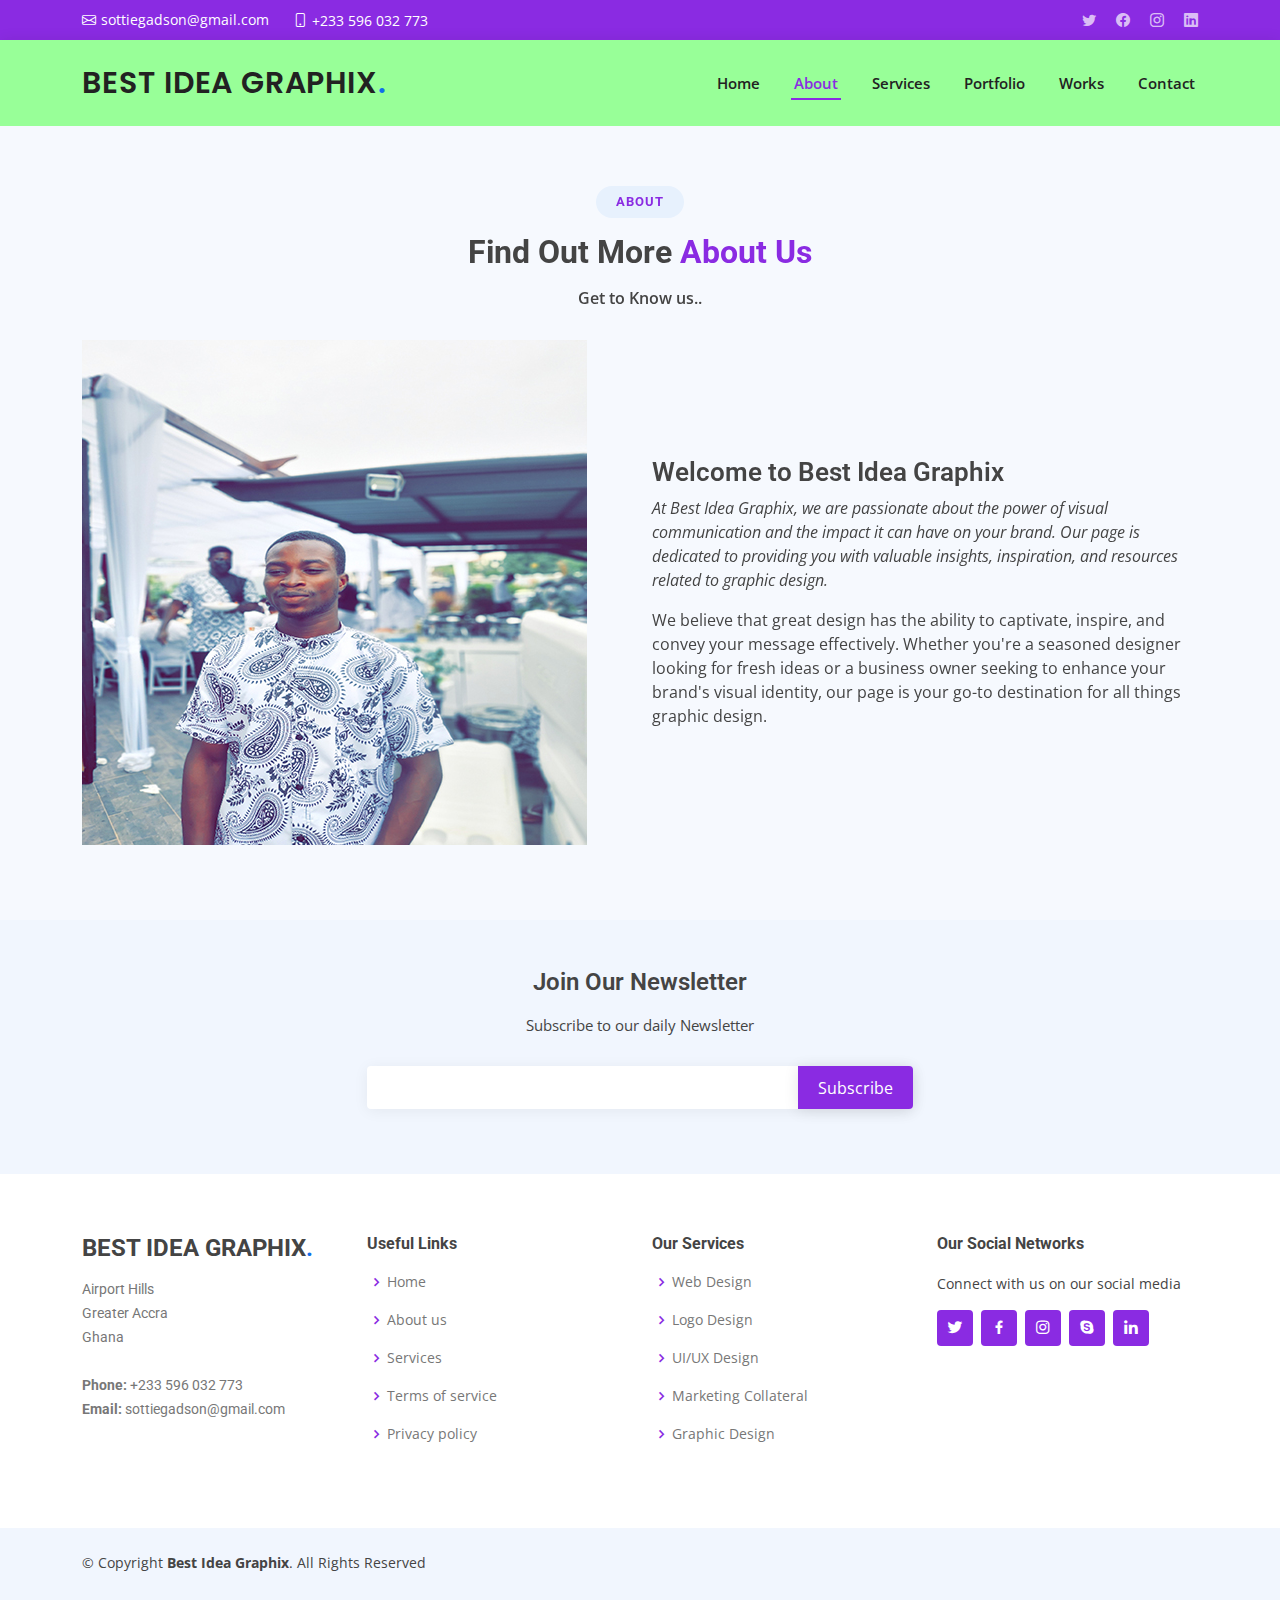
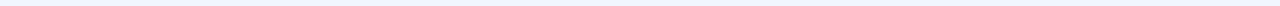
<file: about.html>
<!DOCTYPE html>
<html lang="en">

<head>
  <meta charset="utf-8">
  <meta content="width=device-width, initial-scale=1.0" name="viewport">

  <title>BEST IDEA GRAPHIX</title>
  <meta content="" name="description">
  <meta content="" name="keywords">

  <!-- Favicons -->
  <link href="./assets/img/favicon.png 1.jpg" rel="icon">
   <link href="assets/img/favicon.png 2.jpg" rel="apple-touch-icon">

  <!-- Google Fonts -->
  <link href="https://fonts.googleapis.com/css?family=Open+Sans:300,300i,400,400i,600,600i,700,700i|Roboto:300,300i,400,400i,500,500i,600,600i,700,700i|Poppins:300,300i,400,400i,500,500i,600,600i,700,700i" rel="stylesheet">

  <!-- Vendor CSS Files -->
  <link href="assets/vendor/aos/aos.css" rel="stylesheet">
  <link href="assets/vendor/bootstrap/css/bootstrap.min.css" rel="stylesheet">
  <link href="assets/vendor/bootstrap-icons/bootstrap-icons.css" rel="stylesheet">
  <link href="assets/vendor/boxicons/css/boxicons.min.css" rel="stylesheet">
  <link href="assets/vendor/glightbox/css/glightbox.min.css" rel="stylesheet">
  <link href="assets/vendor/swiper/swiper-bundle.min.css" rel="stylesheet">

  <!-- Template Main CSS File -->
  <link href="assets/css/style.css" rel="stylesheet">
</head>

<body>

  <!-- ======= Top Bar ======= -->
  <section id="topbar" class="d-flex align-items-center">
    <div class="container d-flex justify-content-center justify-content-md-between">
      <div class="contact-info d-flex align-items-center">
        <i class="bi bi-envelope d-flex align-items-center"><a href="sottiegadson@gmail.com">sottiegadson@gmail.com</a></i>
        <i class="bi bi-phone d-flex align-items-center ms-4"><span>+233 596 032 773</span></i>
      </div>
      <div class="social-links d-none d-md-flex align-items-center">
        <a href="https://twitter.com/boaz_sottie?t=CLkxSuXrgz-C7Pfs-rgzaw&s=09" class="twitter"><i class="bi bi-twitter"></i></a>
         <a href="https://www.facebook.com/sottie.carl?mibextid=ZbWKwL" class="facebook"><i class="bi bi-facebook"></i></a>
         <a href="https://instagram.com/sottie_boaz" class="instagram"><i class="bi bi-instagram"></i></a>
         <a href="https://www.linkedin.com/in/boaz-sottie-5aa2631a4" class="linkedin"><i class="bi bi-linkedin"></i></i></a>
      </div>
    </div>
  </section>

  <!-- ======= Header ======= -->
  <header id="header" class="d-flex align-items-center">
    <div class="container d-flex align-items-center justify-content-between">

      <h1 class="logo"><a href="index.html">BEST IDEA GRAPHIX<span>.</span></a></h1>
      <!-- Uncomment below if you prefer to use an image logo -->
      <!-- <a href="index.html" class="logo"><img src="assets/img/logo.png" alt=""></a>-->

      <nav id="navbar" class="navbar">
        <ul>
          <li><a class="nav-link scrollto " href="index.html">Home</a></li>
          <li><a class="nav-link scrollto active" href="about.html">About</a></li>
          <li><a class="nav-link scrollto" href="services.html">Services</a></li>
          <li><a class="nav-link scrollto " href="portfolio-details.html">Portfolio</a></li>
          <li><a class="nav-link scrollto" href="works.html">Works</a></li>
          <li><a class="nav-link scrollto" href="contact.html">Contact</a></li>
        </ul>
        <i class="bi bi-list mobile-nav-toggle"></i>
      </nav><!-- .navbar -->

    </div>
  </header><!-- End Header -->

<!-- ======= About Section ======= -->
<section id="about" class="about section-bg">
  <div class="container" data-aos="fade-up">

    <div class="section-title">
      <h2>About</h2>
      <h3>Find Out More <span>About Us</span></h3>
      <p>Get to Know us..</p>
    </div>

    <div class="row">
      <div class="col-lg-6" data-aos="fade-right" data-aos-delay="100">
        <img src="./works/team-1.jpeg" class="img-fluid" alt="">
      </div>
      <div class="col-lg-6 pt-4 pt-lg-0 content d-flex flex-column justify-content-center" data-aos="fade-up" data-aos-delay="100">
        <h3>Welcome to Best Idea Graphix</h3>
        <p class="fst-italic">
          At Best Idea Graphix, we are passionate about the power of visual communication and the impact it can have on your brand. Our page is dedicated to providing you with valuable insights, inspiration, and resources related to graphic design.
        </p>
        <p>
          We believe that great design has the ability to captivate, inspire, and convey your message effectively. Whether you're a seasoned designer looking for fresh ideas or a business owner seeking to enhance your brand's visual identity, our page is your go-to destination for all things graphic design.
        </p>
      </div>
    </div>

  </div>
</section><!-- End About Section -->
<!-- ======= Footer ======= -->
<footer id="footer">

  <div class="footer-newsletter">
    <div class="container">
      <div class="row justify-content-center">
        <div class="col-lg-6">
          <h4>Join Our Newsletter</h4>
          <p>Subscribe to our daily Newsletter</p>
          <form  action="https://formspree.io/f/xlekkjqq" method="POST">
            <input type="email" name="email"><input type="submit" value="Subscribe">
          </form>
        </div>
      </div>
    </div>
  </div>

  <div class="footer-top">
    <div class="container">
      <div class="row">

        <div class="col-lg-3 col-md-6 footer-contact">
          <h3>BEST IDEA GRAPHIX<span>.</span></h3>
          <p>
            Airport Hills <br>
            Greater Accra<br>
            Ghana <br><br>
            <strong>Phone:</strong> +233 596 032 773<br>
            <strong>Email:</strong> sottiegadson@gmail.com<br>
          </p>
        </div>

        <div class="col-lg-3 col-md-6 footer-links">
          <h4>Useful Links</h4>
          <ul>
            <li><i class="bx bx-chevron-right"></i> <a href="index.html">Home</a></li>
            <li><i class="bx bx-chevron-right"></i> <a href="about.html">About us</a></li>
            <li><i class="bx bx-chevron-right"></i> <a href="services.html">Services</a></li>
            <li><i class="bx bx-chevron-right"></i> <a href="#">Terms of service</a></li>
            <li><i class="bx bx-chevron-right"></i> <a href="#">Privacy policy</a></li>
          </ul>
        </div>

        <div class="col-lg-3 col-md-6 footer-links">
          <h4>Our Services</h4>
          <ul>
            <li><i class="bx bx-chevron-right"></i> <a href="#">Web Design</a></li>
            <li><i class="bx bx-chevron-right"></i> <a href="#">Logo Design</a></li>
            <li><i class="bx bx-chevron-right"></i> <a href="#">UI/UX Design</a></li>
            <li><i class="bx bx-chevron-right"></i> <a href="#">Marketing Collateral</a></li>
            <li><i class="bx bx-chevron-right"></i> <a href="#">Graphic Design</a></li>
          </ul>
        </div>

        <div class="col-lg-3 col-md-6 footer-links">
          <h4>Our Social Networks</h4>
          <p>Connect with us on our social media</p>
          <div class="social-links mt-3">
            <a href="https://twitter.com/boaz_sottie?t=CLkxSuXrgz-C7Pfs-rgzaw&s=09" class="twitter"><i class="bx bxl-twitter"></i></a>
            <a href="https://www.facebook.com/sottie.carl?mibextid=ZbWKwL" class="facebook"><i class="bx bxl-facebook"></i></a>
            <a href="https://instagram.com/sottie_boaz" class="instagram"><i class="bx bxl-instagram"></i></a>
            <a href="#" class="google-plus"><i class="bx bxl-skype"></i></a>
            <a href="https://www.linkedin.com/in/boaz-sottie-5aa2631a4" class="linkedin"><i class="bx bxl-linkedin"></i></a>
          </div>
        </div>

      </div>
    </div>
  </div>

  <div class="container py-4">
    <div class="copyright">
      &copy; Copyright <strong><span>Best Idea Graphix</span></strong>. All Rights Reserved
    </div>
  </div>
</footer><!-- End Footer -->

<div id="preloader"></div>
<a href="#" class="back-to-top d-flex align-items-center justify-content-center"><i class="bi bi-arrow-up-short"></i></a>

<!-- Vendor JS Files -->
<script src="assets/vendor/purecounter/purecounter_vanilla.js"></script>
<script src="assets/vendor/aos/aos.js"></script>
<script src="assets/vendor/bootstrap/js/bootstrap.bundle.min.js"></script>
<script src="assets/vendor/glightbox/js/glightbox.min.js"></script>
<script src="assets/vendor/isotope-layout/isotope.pkgd.min.js"></script>
<script src="assets/vendor/swiper/swiper-bundle.min.js"></script>
<script src="assets/vendor/waypoints/noframework.waypoints.js"></script>
<script src="assets/vendor/php-email-form/validate.js"></script>

<!-- Template Main JS File -->
<script src="assets/js/main.js"></script>

</body>

</html>
</file>
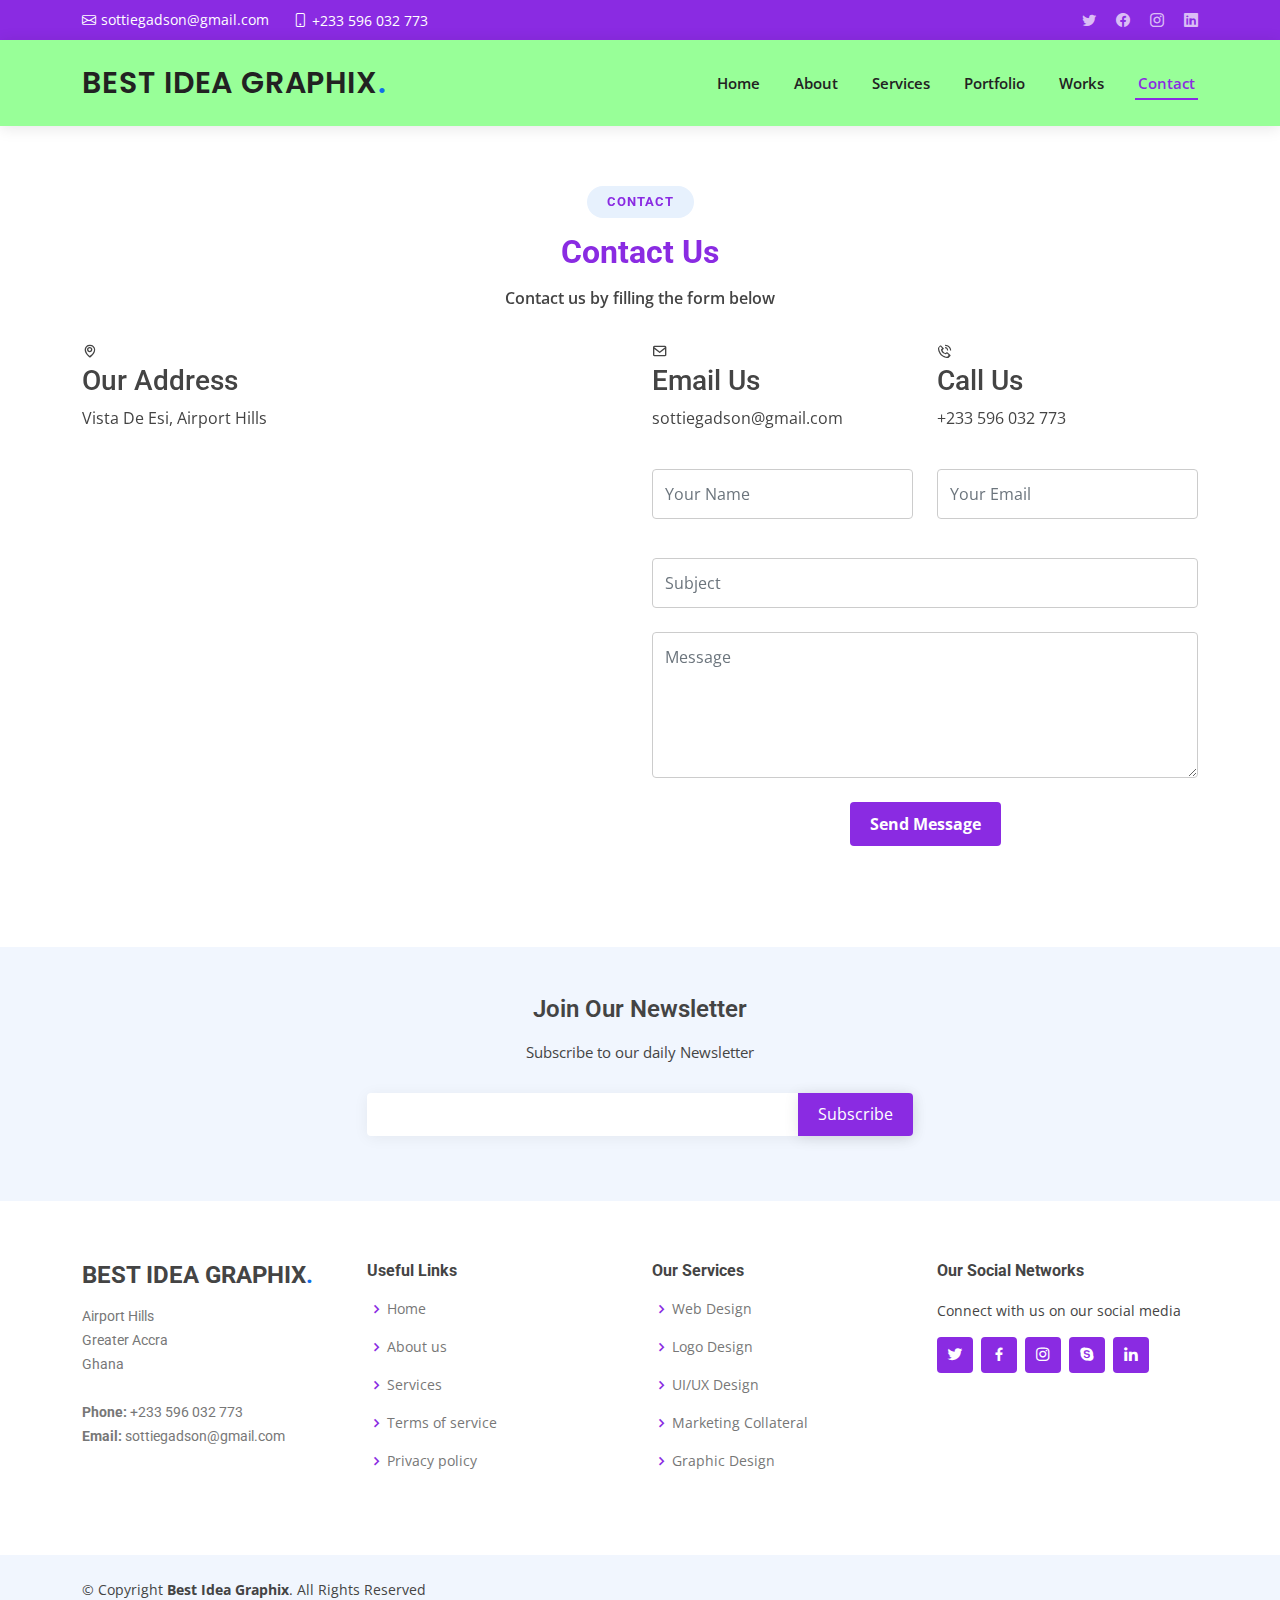
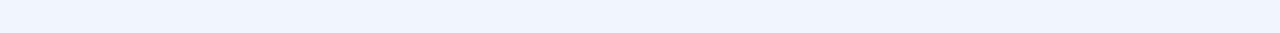
<file: contact.html>
<!DOCTYPE html>
 <html lang="en">
 
 <head>
   <meta charset="utf-8">
   <meta content="width=device-width, initial-scale=1.0" name="viewport">
 
   <title>BEST IDEA GRAPHIX</title>
   <meta content="" name="description">
   <meta content="" name="keywords">
 
   <!-- Favicons -->
   <link href="./assets/img/favicon.png 1.jpg" rel="icon">
   <link href="assets/img/favicon.png 2.jpg" rel="apple-touch-icon">
 
   <!-- Google Fonts -->
   <link href="https://fonts.googleapis.com/css?family=Open+Sans:300,300i,400,400i,600,600i,700,700i|Roboto:300,300i,400,400i,500,500i,600,600i,700,700i|Poppins:300,300i,400,400i,500,500i,600,600i,700,700i" rel="stylesheet">
 
   <!-- Vendor CSS Files -->
   <link href="assets/vendor/aos/aos.css" rel="stylesheet">
   <link href="assets/vendor/bootstrap/css/bootstrap.min.css" rel="stylesheet">
   <link href="assets/vendor/bootstrap-icons/bootstrap-icons.css" rel="stylesheet">
   <link href="assets/vendor/boxicons/css/boxicons.min.css" rel="stylesheet">
   <link href="assets/vendor/glightbox/css/glightbox.min.css" rel="stylesheet">
   <link href="assets/vendor/swiper/swiper-bundle.min.css" rel="stylesheet">
 
   <!-- Template Main CSS File -->
   <link href="assets/css/style.css" rel="stylesheet">
 
 </head>
 
 <body>
 
   <!-- ======= Top Bar ======= -->
   <section id="topbar" class="d-flex align-items-center">
     <div class="container d-flex justify-content-center justify-content-md-between">
       <div class="contact-info d-flex align-items-center">
         <i class="bi bi-envelope d-flex align-items-center"><a href="sottiegadson@gmail.com">sottiegadson@gmail.com</a></i>
         <i class="bi bi-phone d-flex align-items-center ms-4"><span>+233 596 032 773</span></i>
       </div>
       <div class="social-links d-none d-md-flex align-items-center">
         <a href="https://twitter.com/boaz_sottie?t=CLkxSuXrgz-C7Pfs-rgzaw&s=09" class="twitter"><i class="bi bi-twitter"></i></a>
         <a href="https://www.facebook.com/sottie.carl?mibextid=ZbWKwL" class="facebook"><i class="bi bi-facebook"></i></a>
         <a href="https://instagram.com/sottie_boaz" class="instagram"><i class="bi bi-instagram"></i></a>
         <a href="https://www.linkedin.com/in/boaz-sottie-5aa2631a4" class="linkedin"><i class="bi bi-linkedin"></i></i></a>
       </div>
     </div>
   </section>
 
   <!-- ======= Header ======= -->
   <header id="header" class="d-flex align-items-center">
     <div class="container d-flex align-items-center justify-content-between">
 
       <h1 class="logo"><a href="index.html">BEST IDEA GRAPHIX<span>.</span></a></h1>
       <!-- Uncomment below if you prefer to use an image logo -->
       <!-- <a href="index.html" class="logo"><img src="assets/img/logo.png" alt=""></a>-->
 
       <nav id="navbar" class="navbar">
         <ul>
           <li><a class="nav-link scrollto " href="index.html">Home</a></li>
           <li><a class="nav-link scrollto" href="about.html">About</a></li>
           <li><a class="nav-link scrollto" href="services.html">Services</a></li>
           <li><a class="nav-link scrollto " href="portfolio.html">Portfolio</a></li>
           <li><a class="nav-link scrollto" href="works.html">Works</a></li>
           <li><a class="nav-link scrollto active" href="contact.html">Contact</a></li>
         </ul>
         <i class="bi bi-list mobile-nav-toggle"></i>
       </nav><!-- .navbar -->
 
     </div>
   </header><!-- End Header -->
 <!-- ======= Contact Section ======= -->
 <section id="contact" class="contact">
  <div class="container" data-aos="fade-up">

    <div class="section-title">
      <h2>Contact</h2>
      <h3><span>Contact Us</span></h3>
      <p>Contact us by filling the form below</p>
    </div>

    <div class="row" data-aos="fade-up" data-aos-delay="100">
      <div class="col-lg-6">
        <div class="info-box mb-4">
          <i class="bx bx-map"></i>
          <h3>Our Address</h3>
          <p>Vista De Esi, Airport Hills</p>
        </div>
      </div>

      <div class="col-lg-3 col-md-6">
        <div class="info-box  mb-4">
          <i class="bx bx-envelope"></i>
          <h3>Email Us</h3>
          <p>sottiegadson@gmail.com</p>
        </div>
      </div>

      <div class="col-lg-3 col-md-6">
        <div class="info-box  mb-4">
          <i class="bx bx-phone-call"></i>
          <h3>Call Us</h3>
          <p>+233 596 032 773</p>
        </div>
      </div>

    </div>

    <div class="row" data-aos="fade-up" data-aos-delay="100">

      <div class="col-lg-6 ">
        <iframe src="https://www.google.com/maps/embed?pb=!1m14!1m12!1m3!1d15882.718506535526!2d-0.14013925!3d5.61424!2m3!1f0!2f0!3f0!3m2!1i1024!2i768!4f13.1!5e0!3m2!1sen!2sgh!4v1684842550244!5m2!1sen!2sgh" width="450" height="397" style="border: 5px;" allowfullscreen="" loading="lazy" referrerpolicy="no-referrer-when-downgrade"></iframe>
      </div>

      <div class="col-lg-6">
        <form action="https://formspree.io/f/xlekkjqq" method="POST">
          <div class="row">
            <div class="col form-group">
              <input type="text" name="name" class="form-control" id="name" placeholder="Your Name" required>
            </div>
            <div class="col form-group">
              <input type="email" class="form-control" name="email" id="email" placeholder="Your Email" required>
            </div>
          </div>
          <br>
          <div class="form-group">
            <input type="text" class="form-control" name="subject" id="subject" placeholder="Subject" required>
          </div>
          <br>
          <div class="form-group">
            <textarea class="form-control" name="message" rows="5" placeholder="Message" required></textarea>
          </div>
          <br>
          <div class="text-center">
            <button type="submit" class="btn btn-primary">Send Message</button>
          </div>
        </form>
      </div>

    </div>

  </div>
</section><!-- End Contact Section -->
 
 <!-- ======= Footer ======= -->
 <footer id="footer">

  <div class="footer-newsletter">
    <div class="container">
      <div class="row justify-content-center">
        <div class="col-lg-6">
          <h4>Join Our Newsletter</h4>
          <p>Subscribe to our daily Newsletter</p>
          <form  action="https://formspree.io/f/xlekkjqq" method="POST">
            <input type="email" name="email"><input type="submit" value="Subscribe">
          </form>
        </div>
      </div>
    </div>
  </div>

  <div class="footer-top">
    <div class="container">
      <div class="row">

        <div class="col-lg-3 col-md-6 footer-contact">
          <h3>BEST IDEA GRAPHIX<span>.</span></h3>
          <p>
            Airport Hills <br>
            Greater Accra<br>
            Ghana <br><br>
            <strong>Phone:</strong> +233 596 032 773<br>
            <strong>Email:</strong> sottiegadson@gmail.com<br>
          </p>
        </div>

        <div class="col-lg-3 col-md-6 footer-links">
          <h4>Useful Links</h4>
          <ul>
            <li><i class="bx bx-chevron-right"></i> <a href="index.html">Home</a></li>
            <li><i class="bx bx-chevron-right"></i> <a href="about.html">About us</a></li>
            <li><i class="bx bx-chevron-right"></i> <a href="services.html">Services</a></li>
            <li><i class="bx bx-chevron-right"></i> <a href="#">Terms of service</a></li>
            <li><i class="bx bx-chevron-right"></i> <a href="#">Privacy policy</a></li>
          </ul>
        </div>

        <div class="col-lg-3 col-md-6 footer-links">
          <h4>Our Services</h4>
          <ul>
            <li><i class="bx bx-chevron-right"></i> <a href="#">Web Design</a></li>
            <li><i class="bx bx-chevron-right"></i> <a href="#">Logo Design</a></li>
            <li><i class="bx bx-chevron-right"></i> <a href="#">UI/UX Design</a></li>
            <li><i class="bx bx-chevron-right"></i> <a href="#">Marketing Collateral</a></li>
            <li><i class="bx bx-chevron-right"></i> <a href="#">Graphic Design</a></li>
          </ul>
        </div>

        <div class="col-lg-3 col-md-6 footer-links">
          <h4>Our Social Networks</h4>
          <p>Connect with us on our social media</p>
          <div class="social-links mt-3">
            <a href="https://twitter.com/boaz_sottie?t=CLkxSuXrgz-C7Pfs-rgzaw&s=09" class="twitter"><i class="bx bxl-twitter"></i></a>
            <a href="https://www.facebook.com/sottie.carl?mibextid=ZbWKwL" class="facebook"><i class="bx bxl-facebook"></i></a>
            <a href="https://instagram.com/sottie_boaz" class="instagram"><i class="bx bxl-instagram"></i></a>
            <a href="#" class="google-plus"><i class="bx bxl-skype"></i></a>
            <a href="https://www.linkedin.com/in/boaz-sottie-5aa2631a4" class="linkedin"><i class="bx bxl-linkedin"></i></a>
          </div>
        </div>

      </div>
    </div>
  </div>

  <div class="container py-4">
    <div class="copyright">
      &copy; Copyright <strong><span>Best Idea Graphix</span></strong>. All Rights Reserved
    </div>
  </div>
</footer><!-- End Footer -->

<div id="preloader"></div>
<a href="#" class="back-to-top d-flex align-items-center justify-content-center"><i class="bi bi-arrow-up-short"></i></a>

<!-- Vendor JS Files -->
<script src="assets/vendor/purecounter/purecounter_vanilla.js"></script>
<script src="assets/vendor/aos/aos.js"></script>
<script src="assets/vendor/bootstrap/js/bootstrap.bundle.min.js"></script>
<script src="assets/vendor/glightbox/js/glightbox.min.js"></script>
<script src="assets/vendor/isotope-layout/isotope.pkgd.min.js"></script>
<script src="assets/vendor/swiper/swiper-bundle.min.js"></script>
<script src="assets/vendor/waypoints/noframework.waypoints.js"></script>
<script src="assets/vendor/php-email-form/validate.js"></script>

<!-- Template Main JS File -->
<script src="assets/js/main.js"></script>

</body>

</html>
</file>
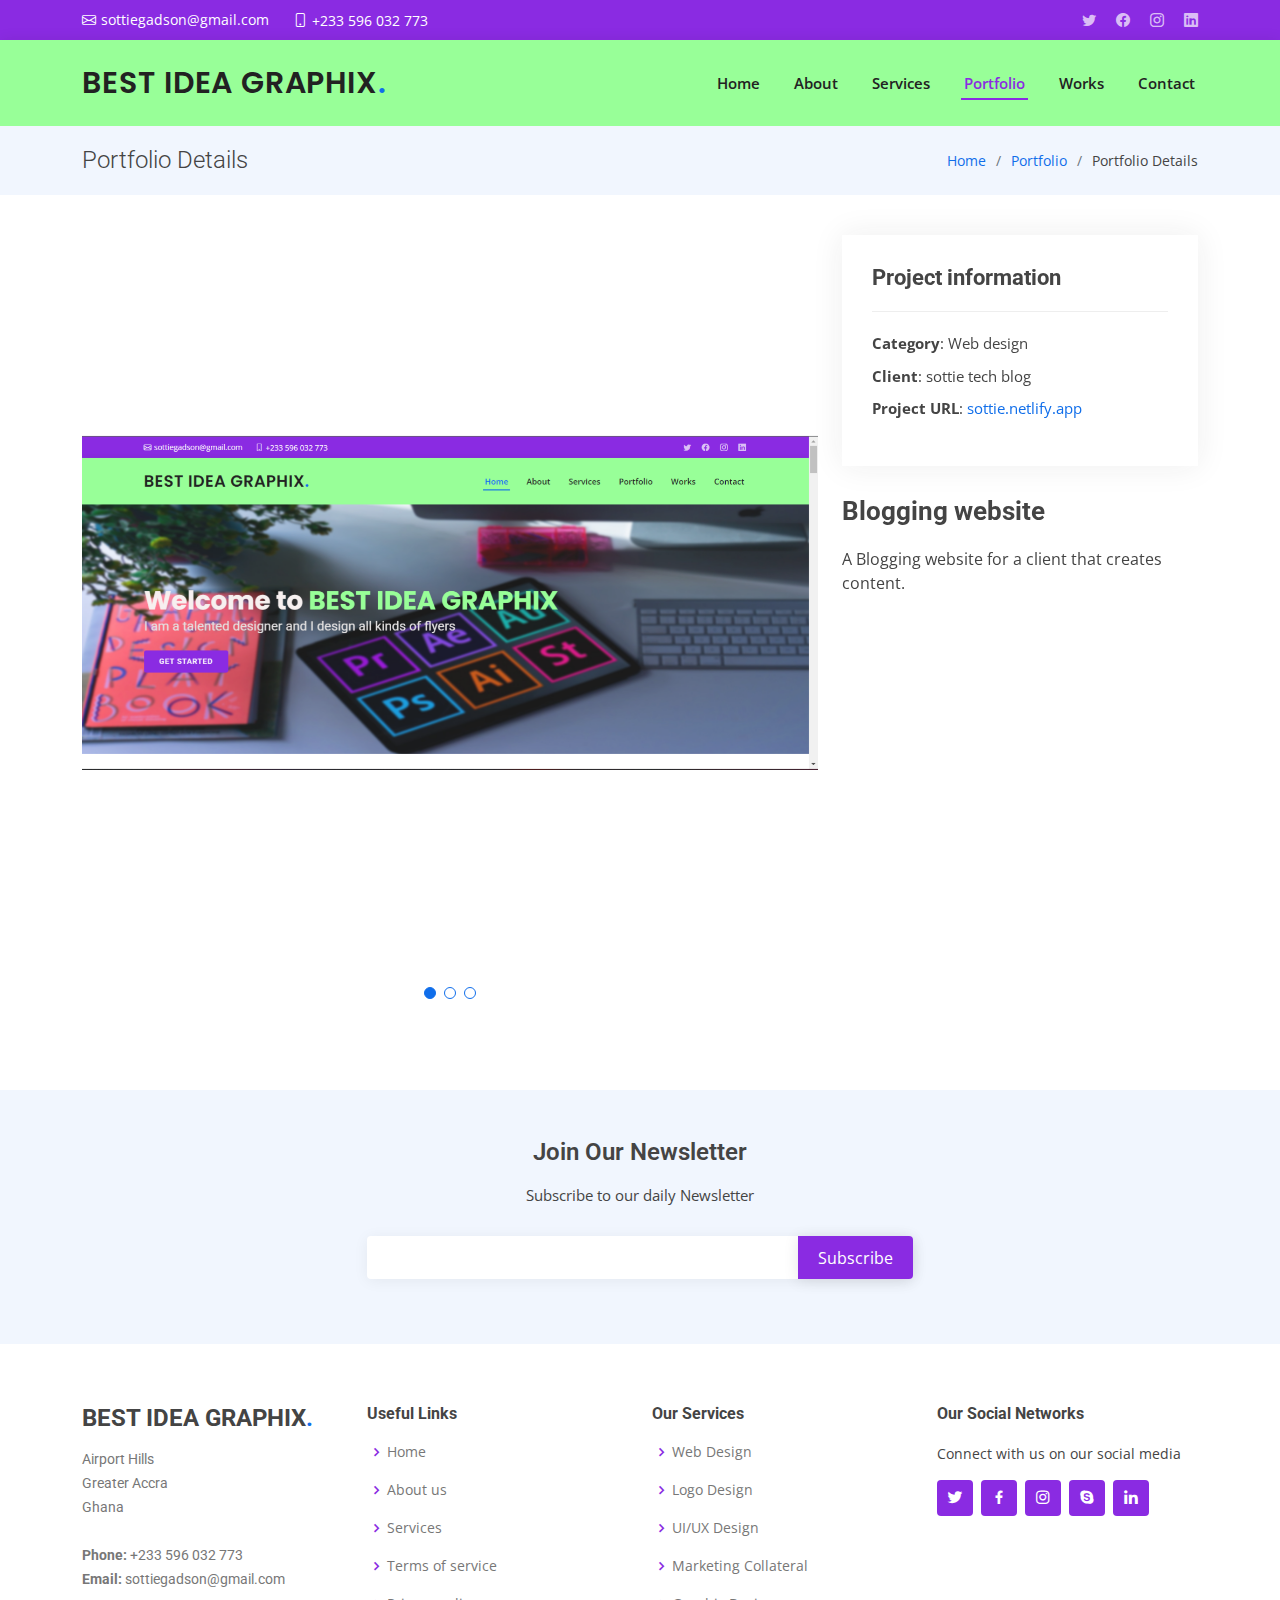
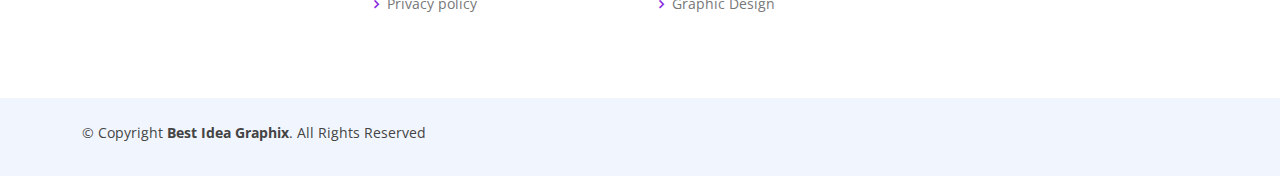
<file: portfolio-details.html>
<!DOCTYPE html>
<html lang="en">

<head>
  <meta charset="utf-8">
  <meta content="width=device-width, initial-scale=1.0" name="viewport">

  <title>BEST IDEA GRAPHIX</title>
  <meta content="" name="description">
  <meta content="" name="keywords">

  <!-- Favicons -->
  <link href="./assets/img/favicon.png 1.jpg" rel="icon">
   <link href="assets/img/favicon.png 2.jpg" rel="apple-touch-icon">

  <!-- Google Fonts -->
  <link href="https://fonts.googleapis.com/css?family=Open+Sans:300,300i,400,400i,600,600i,700,700i|Roboto:300,300i,400,400i,500,500i,600,600i,700,700i|Poppins:300,300i,400,400i,500,500i,600,600i,700,700i" rel="stylesheet">

  <!-- Vendor CSS Files -->
  <link href="assets/vendor/aos/aos.css" rel="stylesheet">
  <link href="assets/vendor/bootstrap/css/bootstrap.min.css" rel="stylesheet">
  <link href="assets/vendor/bootstrap-icons/bootstrap-icons.css" rel="stylesheet">
  <link href="assets/vendor/boxicons/css/boxicons.min.css" rel="stylesheet">
  <link href="assets/vendor/glightbox/css/glightbox.min.css" rel="stylesheet">
  <link href="assets/vendor/swiper/swiper-bundle.min.css" rel="stylesheet">

  <!-- Template Main CSS File -->
  <link href="assets/css/style.css" rel="stylesheet">

</head>

<body>

  <!-- ======= Top Bar ======= -->
  <section id="topbar" class="d-flex align-items-center">
    <div class="container d-flex justify-content-center justify-content-md-between">
      <div class="contact-info d-flex align-items-center">
        <i class="bi bi-envelope d-flex align-items-center"><a href="sottiegadson@gmail.com">sottiegadson@gmail.com</a></i>
        <i class="bi bi-phone d-flex align-items-center ms-4"><span>+233 596 032 773</span></i>
      </div>
      <div class="social-links d-none d-md-flex align-items-center">
        <a href="https://twitter.com/boaz_sottie?t=CLkxSuXrgz-C7Pfs-rgzaw&s=09" class="twitter"><i class="bi bi-twitter"></i></a>
         <a href="https://www.facebook.com/sottie.carl?mibextid=ZbWKwL" class="facebook"><i class="bi bi-facebook"></i></a>
         <a href="https://instagram.com/sottie_boaz" class="instagram"><i class="bi bi-instagram"></i></a>
         <a href="https://www.linkedin.com/in/boaz-sottie-5aa2631a4" class="linkedin"><i class="bi bi-linkedin"></i></i></a>
      </div>
    </div>
  </section>

  <!-- ======= Header ======= -->
  <header id="header" class="d-flex align-items-center">
    <div class="container d-flex align-items-center justify-content-between">

      <h1 class="logo"><a href="index.html">BEST IDEA GRAPHIX<span>.</span></a></h1>
      <!-- Uncomment below if you prefer to use an image logo -->
      <!-- <a href="index.html" class="logo"><img src="assets/img/logo.png" alt=""></a>-->

      <nav id="navbar" class="navbar">
        <ul>
          <li><a class="nav-link scrollto " href="index.html">Home</a></li>
          <li><a class="nav-link scrollto" href="about.html">About</a></li>
          <li><a class="nav-link scrollto" href="services.html">Services</a></li>
          <li><a class="nav-link scrollto active" href="portfolio-details.html">Portfolio</a></li>
          <li><a class="nav-link scrollto" href="works.html">Works</a></li>
          <li><a class="nav-link scrollto" href="contact.html">Contact</a></li>
        </ul>
        <i class="bi bi-list mobile-nav-toggle"></i>
      </nav><!-- .navbar -->

    </div>
  </header><!-- End Header -->

  <main id="main" data-aos="fade-up">

    <!-- ======= Breadcrumbs Section ======= -->
    <section class="breadcrumbs">
      <div class="container">

        <div class="d-flex justify-content-between align-items-center">
          <h2>Portfolio Details</h2>
          <ol>
            <li><a href="index.html">Home</a></li>
            <li><a href="portfolio.html">Portfolio</a></li>
            <li>Portfolio Details</li>
          </ol>
        </div>

      </div>
    </section><!-- Breadcrumbs Section -->

    <!-- ======= Portfolio Details Section ======= -->
    <section id="portfolio-details" class="portfolio-details">
      <div class="container">

        <div class="row gy-4">

          <div class="col-lg-8">
            <div class="portfolio-details-slider swiper">
              <div class="swiper-wrapper align-items-center">

                <div class="swiper-slide">
                  <img src="./works/Screenshot 2023-05-24 010131.png" alt="">
                </div>

                <div class="swiper-slide">
                  <img src="./works/Screenshot 2023-05-24 010754.png" alt="">
                </div>

                <div class="swiper-slide">
                  <img src="./works/Car Rental.jpg" alt="">
                </div>

              </div>
              <div class="swiper-pagination"></div>
            </div>
          </div>

          <div class="col-lg-4">
            <div class="portfolio-info">
              <h3>Project information</h3>
              <ul>
                <li><strong>Category</strong>: Web design</li>
                <li><strong>Client</strong>: sottie tech blog</li>
                <li><strong>Project URL</strong>: <a href="https://sottie.netlify.app/">sottie.netlify.app</a></li>
              </ul>
            </div>
            <div class="portfolio-description">
              <h2>Blogging website</h2>
              <p>
                A Blogging website for a client that creates content.
              </p>
            </div>
          </div>

        </div>

      </div>
    </section><!-- End Portfolio Details Section -->

  </main><!-- End #main -->

 <!-- ======= Footer ======= -->
 <footer id="footer">

  <div class="footer-newsletter">
    <div class="container">
      <div class="row justify-content-center">
        <div class="col-lg-6">
          <h4>Join Our Newsletter</h4>
          <p>Subscribe to our daily Newsletter</p>
          <form  action="https://formspree.io/f/xlekkjqq" method="POST">
            <input type="email" name="email"><input type="submit" value="Subscribe">
          </form>
        </div>
      </div>
    </div>
  </div>

  <div class="footer-top">
    <div class="container">
      <div class="row">

        <div class="col-lg-3 col-md-6 footer-contact">
          <h3>BEST IDEA GRAPHIX<span>.</span></h3>
          <p>
            Airport Hills <br>
            Greater Accra<br>
            Ghana <br><br>
            <strong>Phone:</strong> +233 596 032 773<br>
            <strong>Email:</strong> sottiegadson@gmail.com<br>
          </p>
        </div>

        <div class="col-lg-3 col-md-6 footer-links">
          <h4>Useful Links</h4>
          <ul>
            <li><i class="bx bx-chevron-right"></i> <a href="index.html">Home</a></li>
            <li><i class="bx bx-chevron-right"></i> <a href="about.html">About us</a></li>
            <li><i class="bx bx-chevron-right"></i> <a href="services.html">Services</a></li>
            <li><i class="bx bx-chevron-right"></i> <a href="#">Terms of service</a></li>
            <li><i class="bx bx-chevron-right"></i> <a href="#">Privacy policy</a></li>
          </ul>
        </div>

        <div class="col-lg-3 col-md-6 footer-links">
          <h4>Our Services</h4>
          <ul>
            <li><i class="bx bx-chevron-right"></i> <a href="#">Web Design</a></li>
            <li><i class="bx bx-chevron-right"></i> <a href="#">Logo Design</a></li>
            <li><i class="bx bx-chevron-right"></i> <a href="#">UI/UX Design</a></li>
            <li><i class="bx bx-chevron-right"></i> <a href="#">Marketing Collateral</a></li>
            <li><i class="bx bx-chevron-right"></i> <a href="#">Graphic Design</a></li>
          </ul>
        </div>

        <div class="col-lg-3 col-md-6 footer-links">
          <h4>Our Social Networks</h4>
          <p>Connect with us on our social media</p>
          <div class="social-links mt-3">
            <a href="https://twitter.com/boaz_sottie?t=CLkxSuXrgz-C7Pfs-rgzaw&s=09" class="twitter"><i class="bx bxl-twitter"></i></a>
            <a href="https://www.facebook.com/sottie.carl?mibextid=ZbWKwL" class="facebook"><i class="bx bxl-facebook"></i></a>
            <a href="https://instagram.com/sottie_boaz" class="instagram"><i class="bx bxl-instagram"></i></a>
            <a href="#" class="google-plus"><i class="bx bxl-skype"></i></a>
            <a href="https://www.linkedin.com/in/boaz-sottie-5aa2631a4" class="linkedin"><i class="bx bxl-linkedin"></i></a>
          </div>
        </div>

      </div>
    </div>
  </div>

  <div class="container py-4">
    <div class="copyright">
      &copy; Copyright <strong><span>Best Idea Graphix</span></strong>. All Rights Reserved
    </div>
  </div>
</footer><!-- End Footer -->

<div id="preloader"></div>
<a href="#" class="back-to-top d-flex align-items-center justify-content-center"><i class="bi bi-arrow-up-short"></i></a>

<!-- Vendor JS Files -->
<script src="assets/vendor/purecounter/purecounter_vanilla.js"></script>
<script src="assets/vendor/aos/aos.js"></script>
<script src="assets/vendor/bootstrap/js/bootstrap.bundle.min.js"></script>
<script src="assets/vendor/glightbox/js/glightbox.min.js"></script>
<script src="assets/vendor/isotope-layout/isotope.pkgd.min.js"></script>
<script src="assets/vendor/swiper/swiper-bundle.min.js"></script>
<script src="assets/vendor/waypoints/noframework.waypoints.js"></script>
<script src="assets/vendor/php-email-form/validate.js"></script>

<!-- Template Main JS File -->
<script src="assets/js/main.js"></script>

</body>

</html>
</file>
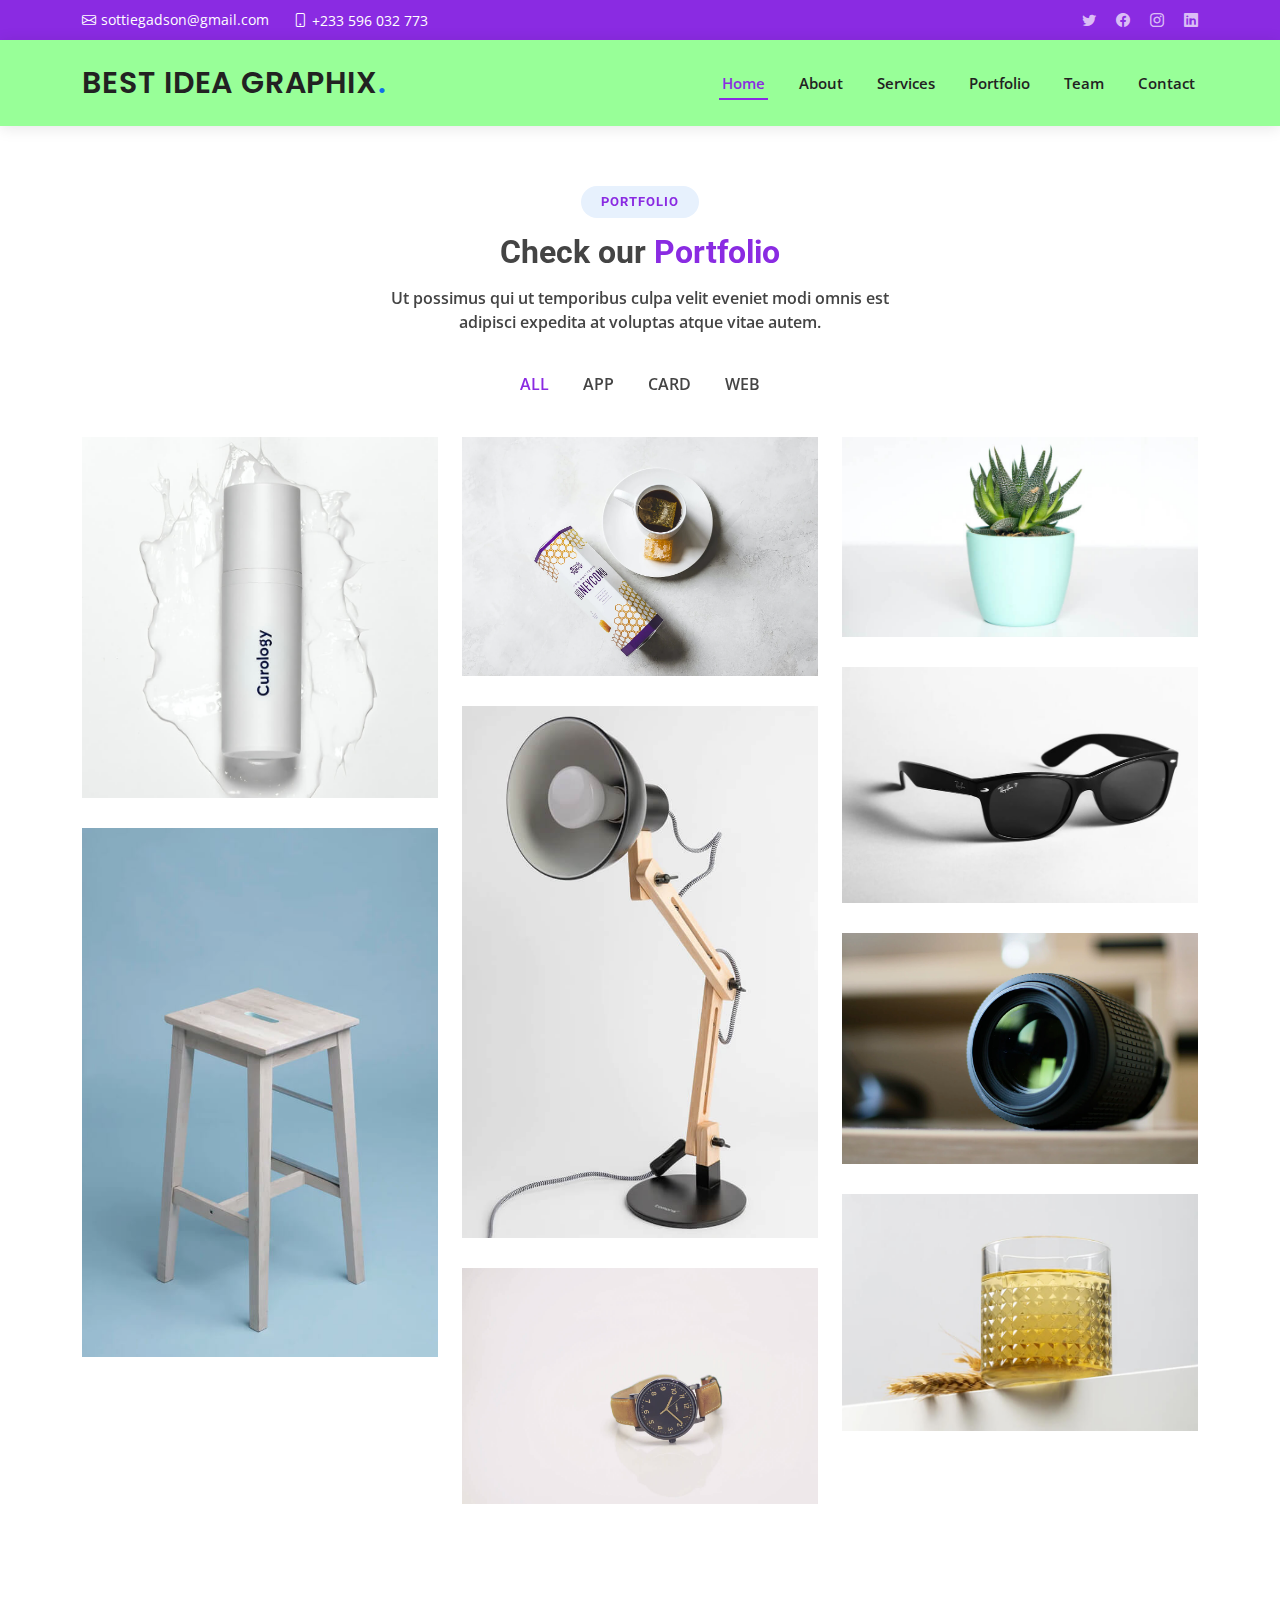
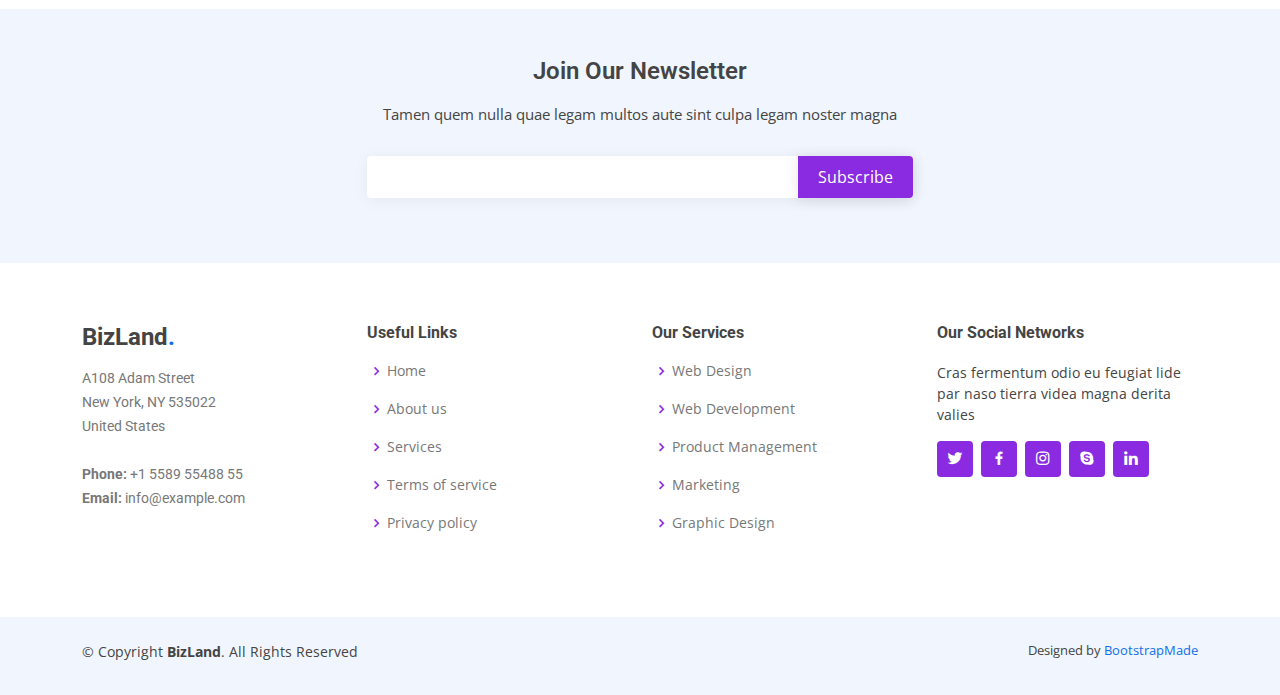
<file: portfolio.html>
<!DOCTYPE html>
<html lang="en">

<head>
  <meta charset="utf-8">
  <meta content="width=device-width, initial-scale=1.0" name="viewport">

  <title>BizLand Bootstrap Template - Index</title>
  <meta content="" name="description">
  <meta content="" name="keywords">

  <!-- Favicons -->
  <link href="assets/img/favicon.png" rel="icon">
  <link href="assets/img/apple-touch-icon.png" rel="apple-touch-icon">

  <!-- Google Fonts -->
  <link href="https://fonts.googleapis.com/css?family=Open+Sans:300,300i,400,400i,600,600i,700,700i|Roboto:300,300i,400,400i,500,500i,600,600i,700,700i|Poppins:300,300i,400,400i,500,500i,600,600i,700,700i" rel="stylesheet">

  <!-- Vendor CSS Files -->
  <link href="assets/vendor/aos/aos.css" rel="stylesheet">
  <link href="assets/vendor/bootstrap/css/bootstrap.min.css" rel="stylesheet">
  <link href="assets/vendor/bootstrap-icons/bootstrap-icons.css" rel="stylesheet">
  <link href="assets/vendor/boxicons/css/boxicons.min.css" rel="stylesheet">
  <link href="assets/vendor/glightbox/css/glightbox.min.css" rel="stylesheet">
  <link href="assets/vendor/swiper/swiper-bundle.min.css" rel="stylesheet">

  <!-- Template Main CSS File -->
  <link href="assets/css/style.css" rel="stylesheet">

  <!-- =======================================================
  * Template Name: BizLand
  * Updated: Mar 10 2023 with Bootstrap v5.2.3
  * Template URL: https://bootstrapmade.com/bizland-bootstrap-business-template/
  * Author: BootstrapMade.com
  * License: https://bootstrapmade.com/license/
  ======================================================== -->
</head>

<body>

  <!-- ======= Top Bar ======= -->
  <section id="topbar" class="d-flex align-items-center">
    <div class="container d-flex justify-content-center justify-content-md-between">
      <div class="contact-info d-flex align-items-center">
        <i class="bi bi-envelope d-flex align-items-center"><a href="mailto:contact@example.com">sottiegadson@gmail.com</a></i>
        <i class="bi bi-phone d-flex align-items-center ms-4"><span>+233 596 032 773</span></i>
      </div>
      <div class="social-links d-none d-md-flex align-items-center">
        <a href="#" class="twitter"><i class="bi bi-twitter"></i></a>
        <a href="#" class="facebook"><i class="bi bi-facebook"></i></a>
        <a href="#" class="instagram"><i class="bi bi-instagram"></i></a>
        <a href="#" class="linkedin"><i class="bi bi-linkedin"></i></i></a>
      </div>
    </div>
  </section>

  <!-- ======= Header ======= -->
  <header id="header" class="d-flex align-items-center">
    <div class="container d-flex align-items-center justify-content-between">

      <h1 class="logo"><a href="index.html">BEST IDEA GRAPHIX<span>.</span></a></h1>
      <!-- Uncomment below if you prefer to use an image logo -->
      <!-- <a href="index.html" class="logo"><img src="assets/img/logo.png" alt=""></a>-->

      <nav id="navbar" class="navbar">
        <ul>
          <li><a class="nav-link scrollto active" href="index.html">Home</a></li>
          <li><a class="nav-link scrollto" href="about.html">About</a></li>
          <li><a class="nav-link scrollto" href="services.html">Services</a></li>
          <li><a class="nav-link scrollto " href="portfolio-details.html">Portfolio</a></li>
          <li><a class="nav-link scrollto" href="Team.html">Team</a></li>
          <li><a class="nav-link scrollto" href="contact.html">Contact</a></li>
        </ul>
        <i class="bi bi-list mobile-nav-toggle"></i>
      </nav><!-- .navbar -->

    </div>
  </header><!-- End Header -->

  <!-- ======= Portfolio Section ======= -->
  <section id="portfolio" class="portfolio">
    <div class="container" data-aos="fade-up">

      <div class="section-title">
        <h2>Portfolio</h2>
        <h3>Check our <span>Portfolio</span></h3>
        <p>Ut possimus qui ut temporibus culpa velit eveniet modi omnis est adipisci expedita at voluptas atque vitae autem.</p>
      </div>

      <div class="row" data-aos="fade-up" data-aos-delay="100">
        <div class="col-lg-12 d-flex justify-content-center">
          <ul id="portfolio-flters">
            <li data-filter="*" class="filter-active">All</li>
            <li data-filter=".filter-app">App</li>
            <li data-filter=".filter-card">Card</li>
            <li data-filter=".filter-web">Web</li>
          </ul>
        </div>
      </div>

      <div class="row portfolio-container" data-aos="fade-up" data-aos-delay="200">

        <div class="col-lg-4 col-md-6 portfolio-item filter-app">
          <img src="assets/img/portfolio/portfolio-1.jpg" class="img-fluid" alt="">
          <div class="portfolio-info">
            <h4>App 1</h4>
            <p>App</p>
            <a href="assets/img/portfolio/portfolio-1.jpg" data-gallery="portfolioGallery" class="portfolio-lightbox preview-link" title="App 1"><i class="bx bx-plus"></i></a>
            <a href="portfolio-details.html" class="details-link" title="More Details"><i class="bx bx-link"></i></a>
          </div>
        </div>

        <div class="col-lg-4 col-md-6 portfolio-item filter-web">
          <img src="assets/img/portfolio/portfolio-2.jpg" class="img-fluid" alt="">
          <div class="portfolio-info">
            <h4>Web 3</h4>
            <p>Web</p>
            <a href="assets/img/portfolio/portfolio-2.jpg" data-gallery="portfolioGallery" class="portfolio-lightbox preview-link" title="Web 3"><i class="bx bx-plus"></i></a>
            <a href="portfolio-details.html" class="details-link" title="More Details"><i class="bx bx-link"></i></a>
          </div>
        </div>

        <div class="col-lg-4 col-md-6 portfolio-item filter-app">
          <img src="assets/img/portfolio/portfolio-3.jpg" class="img-fluid" alt="">
          <div class="portfolio-info">
            <h4>App 2</h4>
            <p>App</p>
            <a href="assets/img/portfolio/portfolio-3.jpg" data-gallery="portfolioGallery" class="portfolio-lightbox preview-link" title="App 2"><i class="bx bx-plus"></i></a>
            <a href="portfolio-details.html" class="details-link" title="More Details"><i class="bx bx-link"></i></a>
          </div>
        </div>

        <div class="col-lg-4 col-md-6 portfolio-item filter-card">
          <img src="assets/img/portfolio/portfolio-4.jpg" class="img-fluid" alt="">
          <div class="portfolio-info">
            <h4>Card 2</h4>
            <p>Card</p>
            <a href="assets/img/portfolio/portfolio-4.jpg" data-gallery="portfolioGallery" class="portfolio-lightbox preview-link" title="Card 2"><i class="bx bx-plus"></i></a>
            <a href="portfolio-details.html" class="details-link" title="More Details"><i class="bx bx-link"></i></a>
          </div>
        </div>

        <div class="col-lg-4 col-md-6 portfolio-item filter-web">
          <img src="assets/img/portfolio/portfolio-5.jpg" class="img-fluid" alt="">
          <div class="portfolio-info">
            <h4>Web 2</h4>
            <p>Web</p>
            <a href="assets/img/portfolio/portfolio-5.jpg" data-gallery="portfolioGallery" class="portfolio-lightbox preview-link" title="Web 2"><i class="bx bx-plus"></i></a>
            <a href="portfolio-details.html" class="details-link" title="More Details"><i class="bx bx-link"></i></a>
          </div>
        </div>

        <div class="col-lg-4 col-md-6 portfolio-item filter-app">
          <img src="assets/img/portfolio/portfolio-6.jpg" class="img-fluid" alt="">
          <div class="portfolio-info">
            <h4>App 3</h4>
            <p>App</p>
            <a href="assets/img/portfolio/portfolio-6.jpg" data-gallery="portfolioGallery" class="portfolio-lightbox preview-link" title="App 3"><i class="bx bx-plus"></i></a>
            <a href="portfolio-details.html" class="details-link" title="More Details"><i class="bx bx-link"></i></a>
          </div>
        </div>

        <div class="col-lg-4 col-md-6 portfolio-item filter-card">
          <img src="assets/img/portfolio/portfolio-7.jpg" class="img-fluid" alt="">
          <div class="portfolio-info">
            <h4>Card 1</h4>
            <p>Card</p>
            <a href="assets/img/portfolio/portfolio-7.jpg" data-gallery="portfolioGallery" class="portfolio-lightbox preview-link" title="Card 1"><i class="bx bx-plus"></i></a>
            <a href="portfolio-details.html" class="details-link" title="More Details"><i class="bx bx-link"></i></a>
          </div>
        </div>

        <div class="col-lg-4 col-md-6 portfolio-item filter-card">
          <img src="assets/img/portfolio/portfolio-8.jpg" class="img-fluid" alt="">
          <div class="portfolio-info">
            <h4>Card 3</h4>
            <p>Card</p>
            <a href="assets/img/portfolio/portfolio-8.jpg" data-gallery="portfolioGallery" class="portfolio-lightbox preview-link" title="Card 3"><i class="bx bx-plus"></i></a>
            <a href="portfolio-details.html" class="details-link" title="More Details"><i class="bx bx-link"></i></a>
          </div>
        </div>

        <div class="col-lg-4 col-md-6 portfolio-item filter-web">
          <img src="assets/img/portfolio/portfolio-9.jpg" class="img-fluid" alt="">
          <div class="portfolio-info">
            <h4>Web 3</h4>
            <p>Web</p>
            <a href="assets/img/portfolio/portfolio-9.jpg" data-gallery="portfolioGallery" class="portfolio-lightbox preview-link" title="Web 3"><i class="bx bx-plus"></i></a>
            <a href="portfolio-details.html" class="details-link" title="More Details"><i class="bx bx-link"></i></a>
          </div>
        </div>

      </div>

    </div>
  </section><!-- End Portfolio Section -->

  <!-- ======= Footer ======= -->
 <footer id="footer">

  <div class="footer-newsletter">
    <div class="container">
      <div class="row justify-content-center">
        <div class="col-lg-6">
          <h4>Join Our Newsletter</h4>
          <p>Tamen quem nulla quae legam multos aute sint culpa legam noster magna</p>
          <form action="" method="post">
            <input type="email" name="email"><input type="submit" value="Subscribe">
          </form>
        </div>
      </div>
    </div>
  </div>

  <div class="footer-top">
    <div class="container">
      <div class="row">

        <div class="col-lg-3 col-md-6 footer-contact">
          <h3>BizLand<span>.</span></h3>
          <p>
            A108 Adam Street <br>
            New York, NY 535022<br>
            United States <br><br>
            <strong>Phone:</strong> +1 5589 55488 55<br>
            <strong>Email:</strong> info@example.com<br>
          </p>
        </div>

        <div class="col-lg-3 col-md-6 footer-links">
          <h4>Useful Links</h4>
          <ul>
            <li><i class="bx bx-chevron-right"></i> <a href="#">Home</a></li>
            <li><i class="bx bx-chevron-right"></i> <a href="#">About us</a></li>
            <li><i class="bx bx-chevron-right"></i> <a href="#">Services</a></li>
            <li><i class="bx bx-chevron-right"></i> <a href="#">Terms of service</a></li>
            <li><i class="bx bx-chevron-right"></i> <a href="#">Privacy policy</a></li>
          </ul>
        </div>

        <div class="col-lg-3 col-md-6 footer-links">
          <h4>Our Services</h4>
          <ul>
            <li><i class="bx bx-chevron-right"></i> <a href="#">Web Design</a></li>
            <li><i class="bx bx-chevron-right"></i> <a href="#">Web Development</a></li>
            <li><i class="bx bx-chevron-right"></i> <a href="#">Product Management</a></li>
            <li><i class="bx bx-chevron-right"></i> <a href="#">Marketing</a></li>
            <li><i class="bx bx-chevron-right"></i> <a href="#">Graphic Design</a></li>
          </ul>
        </div>

        <div class="col-lg-3 col-md-6 footer-links">
          <h4>Our Social Networks</h4>
          <p>Cras fermentum odio eu feugiat lide par naso tierra videa magna derita valies</p>
          <div class="social-links mt-3">
            <a href="#" class="twitter"><i class="bx bxl-twitter"></i></a>
            <a href="#" class="facebook"><i class="bx bxl-facebook"></i></a>
            <a href="#" class="instagram"><i class="bx bxl-instagram"></i></a>
            <a href="#" class="google-plus"><i class="bx bxl-skype"></i></a>
            <a href="#" class="linkedin"><i class="bx bxl-linkedin"></i></a>
          </div>
        </div>

      </div>
    </div>
  </div>

  <div class="container py-4">
    <div class="copyright">
      &copy; Copyright <strong><span>BizLand</span></strong>. All Rights Reserved
    </div>
    <div class="credits">
      <!-- All the links in the footer should remain intact. -->
      <!-- You can delete the links only if you purchased the pro version. -->
      <!-- Licensing information: https://bootstrapmade.com/license/ -->
      <!-- Purchase the pro version with working PHP/AJAX contact form: https://bootstrapmade.com/bizland-bootstrap-business-template/ -->
      Designed by <a href="https://bootstrapmade.com/">BootstrapMade</a>
    </div>
  </div>
</footer><!-- End Footer -->

<div id="preloader"></div>
<a href="#" class="back-to-top d-flex align-items-center justify-content-center"><i class="bi bi-arrow-up-short"></i></a>

<!-- Vendor JS Files -->
<script src="assets/vendor/purecounter/purecounter_vanilla.js"></script>
<script src="assets/vendor/aos/aos.js"></script>
<script src="assets/vendor/bootstrap/js/bootstrap.bundle.min.js"></script>
<script src="assets/vendor/glightbox/js/glightbox.min.js"></script>
<script src="assets/vendor/isotope-layout/isotope.pkgd.min.js"></script>
<script src="assets/vendor/swiper/swiper-bundle.min.js"></script>
<script src="assets/vendor/waypoints/noframework.waypoints.js"></script>
<script src="assets/vendor/php-email-form/validate.js"></script>

<!-- Template Main JS File -->
<script src="assets/js/main.js"></script>

</body>

</html>
</file>
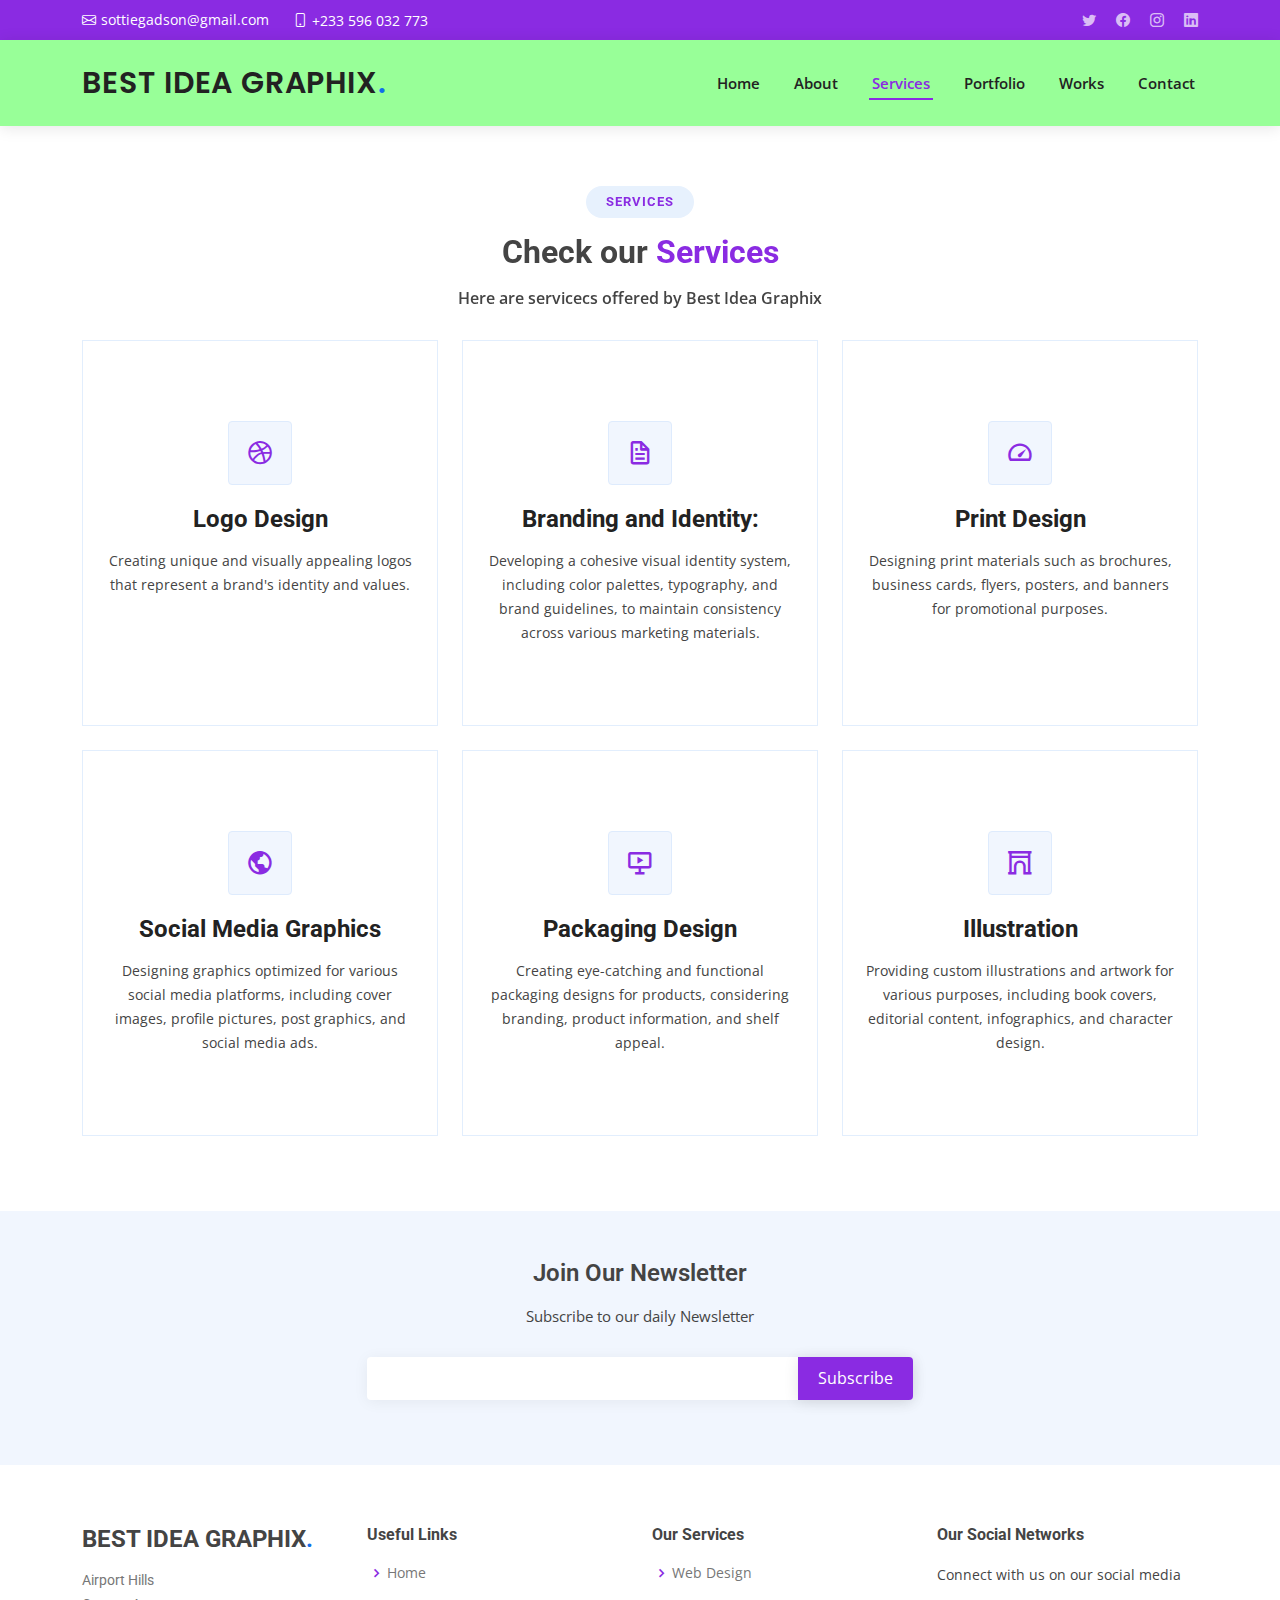
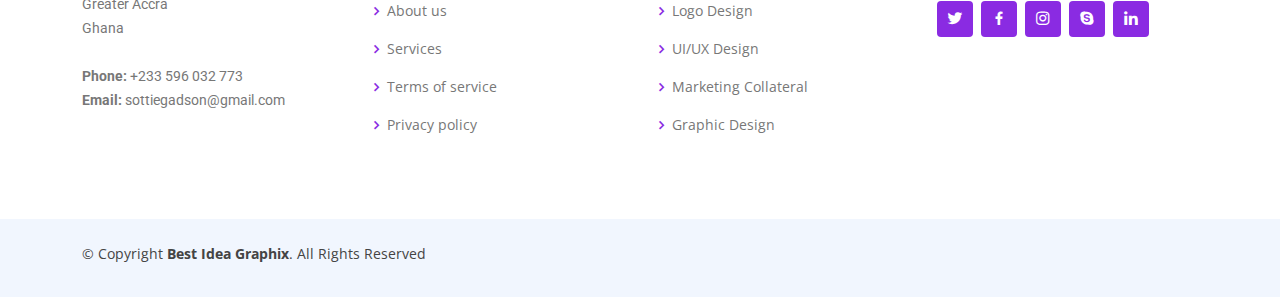
<file: services.html>
<!DOCTYPE html>
<html lang="en">

<head>
  <meta charset="utf-8">
  <meta content="width=device-width, initial-scale=1.0" name="viewport">

  <title>BEST IDEA GRAPHIX</title>
  <meta content="" name="description">
  <meta content="" name="keywords">

  <!-- Favicons -->
  <link href="./assets/img/favicon.png 1.jpg" rel="icon">
   <link href="assets/img/favicon.png 2.jpg" rel="apple-touch-icon">

  <!-- Google Fonts -->
  <link href="https://fonts.googleapis.com/css?family=Open+Sans:300,300i,400,400i,600,600i,700,700i|Roboto:300,300i,400,400i,500,500i,600,600i,700,700i|Poppins:300,300i,400,400i,500,500i,600,600i,700,700i" rel="stylesheet">

  <!-- Vendor CSS Files -->
  <link href="assets/vendor/aos/aos.css" rel="stylesheet">
  <link href="assets/vendor/bootstrap/css/bootstrap.min.css" rel="stylesheet">
  <link href="assets/vendor/bootstrap-icons/bootstrap-icons.css" rel="stylesheet">
  <link href="assets/vendor/boxicons/css/boxicons.min.css" rel="stylesheet">
  <link href="assets/vendor/glightbox/css/glightbox.min.css" rel="stylesheet">
  <link href="assets/vendor/swiper/swiper-bundle.min.css" rel="stylesheet">

  <!-- Template Main CSS File -->
  <link href="assets/css/style.css" rel="stylesheet">
</head>

<body>

  <!-- ======= Top Bar ======= -->
  <section id="topbar" class="d-flex align-items-center">
    <div class="container d-flex justify-content-center justify-content-md-between">
      <div class="contact-info d-flex align-items-center">
        <i class="bi bi-envelope d-flex align-items-center"><a href="sottiegadson@gmail.com">sottiegadson@gmail.com</a></i>
        <i class="bi bi-phone d-flex align-items-center ms-4"><span>+233 596 032 773</span></i>
      </div>
      <div class="social-links d-none d-md-flex align-items-center">
        <a href="https://twitter.com/boaz_sottie?t=CLkxSuXrgz-C7Pfs-rgzaw&s=09" class="twitter"><i class="bi bi-twitter"></i></a>
         <a href="https://www.facebook.com/sottie.carl?mibextid=ZbWKwL" class="facebook"><i class="bi bi-facebook"></i></a>
         <a href="https://instagram.com/sottie_boaz" class="instagram"><i class="bi bi-instagram"></i></a>
         <a href="https://www.linkedin.com/in/boaz-sottie-5aa2631a4" class="linkedin"><i class="bi bi-linkedin"></i></i></a>
      </div>
    </div>
  </section>

  <!-- ======= Header ======= -->
  <header id="header" class="d-flex align-items-center">
    <div class="container d-flex align-items-center justify-content-between">

      <h1 class="logo"><a href="index.html">BEST IDEA GRAPHIX<span>.</span></a></h1>
      <!-- Uncomment below if you prefer to use an image logo -->
      <!-- <a href="index.html" class="logo"><img src="assets/img/logo.png" alt=""></a>-->

      <nav id="navbar" class="navbar">
        <ul>
          <li><a class="nav-link scrollto " href="index.html">Home</a></li>
          <li><a class="nav-link scrollto" href="about.html">About</a></li>
          <li><a class="nav-link scrollto active" href="services.html">Services</a></li>
          <li><a class="nav-link scrollto " href="portfolio-details.html">Portfolio</a></li>
          <li><a class="nav-link scrollto" href="works.html">Works</a></li>
          <li><a class="nav-link scrollto" href="contact.html">Contact</a></li>
        </ul>
        <i class="bi bi-list mobile-nav-toggle"></i>
      </nav><!-- .navbar -->

    </div>
  </header><!-- End Header -->
  <!-- ======= Services Section ======= -->
  <section id="services" class="services">
    <div class="container" data-aos="fade-up">

      <div class="section-title">
        <h2>Services</h2>
        <h3>Check our <span>Services</span></h3>
        <p>Here are servicecs offered by Best Idea Graphix</p>
      </div>

      <div class="row">
        <div class="col-lg-4 col-md-6 d-flex align-items-stretch" data-aos="zoom-in" data-aos-delay="100">
          <div class="icon-box">
            <div class="icon"><i class="bx bxl-dribbble"></i></div>
            <h4><a href="">Logo Design</a></h4>
            <p> Creating unique and visually appealing logos that represent a brand's identity and values.</p>
          </div>
        </div>

        <div class="col-lg-4 col-md-6 d-flex align-items-stretch mt-4 mt-md-0" data-aos="zoom-in" data-aos-delay="200">
          <div class="icon-box">
            <div class="icon"><i class="bx bx-file"></i></div>
            <h4><a href="">Branding and Identity:</a></h4>
            <p> Developing a cohesive visual identity system, including color palettes, typography, and brand guidelines, to maintain consistency across various marketing materials.</p>
          </div>
        </div>

        <div class="col-lg-4 col-md-6 d-flex align-items-stretch mt-4 mt-lg-0" data-aos="zoom-in" data-aos-delay="300">
          <div class="icon-box">
            <div class="icon"><i class="bx bx-tachometer"></i></div>
            <h4><a href="">Print Design</a></h4>
            <p>Designing print materials such as brochures, business cards, flyers, posters, and banners for promotional purposes.</p>
          </div>
        </div>

        <div class="col-lg-4 col-md-6 d-flex align-items-stretch mt-4" data-aos="zoom-in" data-aos-delay="100">
          <div class="icon-box">
            <div class="icon"><i class="bx bx-world"></i></div>
            <h4><a href="">Social Media Graphics</a></h4>
            <p> Designing graphics optimized for various social media platforms, including cover images, profile pictures, post graphics, and social media ads.</p>
          </div>
        </div>

        <div class="col-lg-4 col-md-6 d-flex align-items-stretch mt-4" data-aos="zoom-in" data-aos-delay="200">
          <div class="icon-box">
            <div class="icon"><i class="bx bx-slideshow"></i></div>
            <h4><a href="">Packaging Design</a></h4>
            <p>Creating eye-catching and functional packaging designs for products, considering branding, product information, and shelf appeal.</p>
          </div>
        </div>

        <div class="col-lg-4 col-md-6 d-flex align-items-stretch mt-4" data-aos="zoom-in" data-aos-delay="300">
          <div class="icon-box">
            <div class="icon"><i class="bx bx-arch"></i></div>
            <h4><a href="">Illustration</a></h4>
            <p> Providing custom illustrations and artwork for various purposes, including book covers, editorial content, infographics, and character design.</p>
          </div>
        </div>

      </div>

    </div>
  </section><!-- End Services Section -->
 <!-- ======= Footer ======= -->
 <footer id="footer">

  <div class="footer-newsletter">
    <div class="container">
      <div class="row justify-content-center">
        <div class="col-lg-6">
          <h4>Join Our Newsletter</h4>
          <p>Subscribe to our daily Newsletter</p>
          <form  action="https://formspree.io/f/xlekkjqq" method="POST">
            <input type="email" name="email"><input type="submit" value="Subscribe">
          </form>
        </div>
      </div>
    </div>
  </div>

  <div class="footer-top">
    <div class="container">
      <div class="row">

        <div class="col-lg-3 col-md-6 footer-contact">
          <h3>BEST IDEA GRAPHIX<span>.</span></h3>
          <p>
            Airport Hills <br>
            Greater Accra<br>
            Ghana <br><br>
            <strong>Phone:</strong> +233 596 032 773<br>
            <strong>Email:</strong> sottiegadson@gmail.com<br>
          </p>
        </div>

        <div class="col-lg-3 col-md-6 footer-links">
          <h4>Useful Links</h4>
          <ul>
            <li><i class="bx bx-chevron-right"></i> <a href="index.html">Home</a></li>
            <li><i class="bx bx-chevron-right"></i> <a href="about.html">About us</a></li>
            <li><i class="bx bx-chevron-right"></i> <a href="services.html">Services</a></li>
            <li><i class="bx bx-chevron-right"></i> <a href="#">Terms of service</a></li>
            <li><i class="bx bx-chevron-right"></i> <a href="#">Privacy policy</a></li>
          </ul>
        </div>

        <div class="col-lg-3 col-md-6 footer-links">
          <h4>Our Services</h4>
          <ul>
            <li><i class="bx bx-chevron-right"></i> <a href="#">Web Design</a></li>
            <li><i class="bx bx-chevron-right"></i> <a href="#">Logo Design</a></li>
            <li><i class="bx bx-chevron-right"></i> <a href="#">UI/UX Design</a></li>
            <li><i class="bx bx-chevron-right"></i> <a href="#">Marketing Collateral</a></li>
            <li><i class="bx bx-chevron-right"></i> <a href="#">Graphic Design</a></li>
          </ul>
        </div>

        <div class="col-lg-3 col-md-6 footer-links">
          <h4>Our Social Networks</h4>
          <p>Connect with us on our social media</p>
          <div class="social-links mt-3">
            <a href="https://twitter.com/boaz_sottie?t=CLkxSuXrgz-C7Pfs-rgzaw&s=09" class="twitter"><i class="bx bxl-twitter"></i></a>
            <a href="https://www.facebook.com/sottie.carl?mibextid=ZbWKwL" class="facebook"><i class="bx bxl-facebook"></i></a>
            <a href="https://instagram.com/sottie_boaz" class="instagram"><i class="bx bxl-instagram"></i></a>
            <a href="#" class="google-plus"><i class="bx bxl-skype"></i></a>
            <a href="https://www.linkedin.com/in/boaz-sottie-5aa2631a4" class="linkedin"><i class="bx bxl-linkedin"></i></a>
          </div>
        </div>

      </div>
    </div>
  </div>

  <div class="container py-4">
    <div class="copyright">
      &copy; Copyright <strong><span>Best Idea Graphix</span></strong>. All Rights Reserved
    </div>
  </div>
</footer><!-- End Footer -->

<div id="preloader"></div>
<a href="#" class="back-to-top d-flex align-items-center justify-content-center"><i class="bi bi-arrow-up-short"></i></a>

<!-- Vendor JS Files -->
<script src="assets/vendor/purecounter/purecounter_vanilla.js"></script>
<script src="assets/vendor/aos/aos.js"></script>
<script src="assets/vendor/bootstrap/js/bootstrap.bundle.min.js"></script>
<script src="assets/vendor/glightbox/js/glightbox.min.js"></script>
<script src="assets/vendor/isotope-layout/isotope.pkgd.min.js"></script>
<script src="assets/vendor/swiper/swiper-bundle.min.js"></script>
<script src="assets/vendor/waypoints/noframework.waypoints.js"></script>
<script src="assets/vendor/php-email-form/validate.js"></script>

<!-- Template Main JS File -->
<script src="assets/js/main.js"></script>
</body>

</html>
</file>
<file: assets/css/style.css>
/*--------------------------------------------------------------
# General
--------------------------------------------------------------*/
body {
  font-family: "Open Sans", sans-serif;
  color: #444444;
}

a {
  color: #106eea;
  text-decoration: none;
}

a:hover {
  color: #3b8af2;
  text-decoration: none;
}

h1,
h2,
h3,
h4,
h5,
h6 {
  font-family: "Roboto", sans-serif;
}

/*--------------------------------------------------------------
# Preloader
--------------------------------------------------------------*/
#preloader {
  position: fixed;
  top: 0;
  left: 0;
  right: 0;
  bottom: 0;
  z-index: 9999;
  overflow: hidden;
  background: #fff;
}

#preloader:before {
  content: "";
  position: fixed;
  top: calc(50% - 30px);
  left: calc(50% - 30px);
  border: 6px solid #106eea;
  border-top-color: #e2eefd;
  border-radius: 50%;
  width: 60px;
  height: 60px;
  animation: animate-preloader 1s linear infinite;
}

@keyframes animate-preloader {
  0% {
    transform: rotate(0deg);
  }

  100% {
    transform: rotate(360deg);
  }
}

/*--------------------------------------------------------------
# Back to top button
--------------------------------------------------------------*/
.back-to-top {
  position: fixed;
  visibility: hidden;
  opacity: 0;
  right: 15px;
  bottom: 15px;
  z-index: 996;
  background: #8a2be2;
  width: 40px;
  height: 40px;
  border-radius: 4px;
  transition: all 0.4s;
}

.back-to-top i {
  font-size: 28px;
  color: #fff;
  line-height: 0;
}

.back-to-top:hover {
  background: #560c9c;
  color: #fff;
}

.back-to-top.active {
  visibility: visible;
  opacity: 1;
}

/*--------------------------------------------------------------
# Disable aos animation delay on mobile devices
--------------------------------------------------------------*/
@media screen and (max-width: 768px) {
  [data-aos-delay] {
    transition-delay: 0 !important;
  }
}

/*--------------------------------------------------------------
# Top Bar
--------------------------------------------------------------*/
#topbar {
  background: #8a2be2;
  height: 40px;
  font-size: 14px;
  transition: all 0.5s;
  color: #fff;
  padding: 0;
}

#topbar .contact-info i {
  font-style: normal;
  color: #fff;
}

#topbar .contact-info i a,
#topbar .contact-info i span {
  padding-left: 5px;
  color: #fff;
}

#topbar .contact-info i a {
  line-height: 0;
  transition: 0.3s;
  transition: 0.3s;
}

#topbar .contact-info i a:hover {
  color: #fff;
  text-decoration: underline;
}

#topbar .social-links a {
  color: rgba(255, 255, 255, 0.7);
  line-height: 0;
  transition: 0.3s;
  margin-left: 20px;
}

#topbar .social-links a:hover {
  color: white;
}

/*--------------------------------------------------------------
# Header
--------------------------------------------------------------*/
#header {
  background: #98ff98;
  transition: all 0.5s;
  z-index: 997;
  height: 86px;
  box-shadow: 0px 2px 15px rgba(0, 0, 0, 0.1);
}

#header.fixed-top {
  height: 70px;
}

#header .logo {
  font-size: 30px;
  margin: 0;
  padding: 0;
  line-height: 1;
  font-weight: 600;
  letter-spacing: 0.8px;
  font-family: "Poppins", sans-serif;
}

#header .logo a {
  color: #222222;
}

#header .logo a span {
  color: #106eea;
}

#header .logo img {
  max-height: 40px;
}

.scrolled-offset {
  margin-top: 70px;
}

/*--------------------------------------------------------------
# Navigation Menu
--------------------------------------------------------------*/
/**
* Desktop Navigation 
*/
.navbar {
  padding: 0;
}

.navbar ul {
  margin: 0;
  padding: 0;
  display: flex;
  list-style: none;
  align-items: center;
}

.navbar li {
  position: relative;
}

.navbar>ul>li {
  white-space: nowrap;
  padding: 10px 0 10px 28px;
}

.navbar a,
.navbar a:focus {
  display: flex;
  align-items: center;
  justify-content: space-between;
  padding: 0 3px;
  font-size: 15px;
  font-weight: 600;
  color: #222222;
  white-space: nowrap;
  transition: 0.3s;
  position: relative;
}

.navbar a i,
.navbar a:focus i {
  font-size: 12px;
  line-height: 0;
  margin-left: 5px;
}

.navbar>ul>li>a:before {
  content: "";
  position: absolute;
  width: 100%;
  height: 2px;
  bottom: -6px;
  left: 0;
  background-color: #8a2be2;
  visibility: hidden;
  width: 0px;
  transition: all 0.3s ease-in-out 0s;
}

.navbar a:hover:before,
.navbar li:hover>a:before,
.navbar .active:before {
  visibility: visible;
  width: 100%;
}

.navbar a:hover,
.navbar .active,
.navbar .active:focus,
.navbar li:hover>a {
  color: #8a2be2;
}

.navbar .dropdown ul {
  display: block;
  position: absolute;
  left: 28px;
  top: calc(100% + 30px);
  margin: 0;
  padding: 10px 0;
  z-index: 99;
  opacity: 0;
  visibility: hidden;
  background: #fff;
  box-shadow: 0px 0px 30px rgba(127, 137, 161, 0.25);
  transition: 0.3s;
}

.navbar .dropdown ul li {
  min-width: 200px;
}

.navbar .dropdown ul a {
  padding: 10px 20px;
  font-weight: 400;
}

.navbar .dropdown ul a i {
  font-size: 12px;
}

.navbar .dropdown ul a:hover,
.navbar .dropdown ul .active:hover,
.navbar .dropdown ul li:hover>a {
  color: #106eea;
}

.navbar .dropdown:hover>ul {
  opacity: 1;
  top: 100%;
  visibility: visible;
}

.navbar .dropdown .dropdown ul {
  top: 0;
  left: calc(100% - 30px);
  visibility: hidden;
}

.navbar .dropdown .dropdown:hover>ul {
  opacity: 1;
  top: 0;
  left: 100%;
  visibility: visible;
}

@media (max-width: 1366px) {
  .navbar .dropdown .dropdown ul {
    left: -90%;
  }

  .navbar .dropdown .dropdown:hover>ul {
    left: -100%;
  }
}

/**
* Mobile Navigation 
*/
.mobile-nav-toggle {
  color: #222222;
  font-size: 28px;
  cursor: pointer;
  display: none;
  line-height: 0;
  transition: 0.5s;
}

.mobile-nav-toggle.bi-x {
  color: #fff;
}

@media (max-width: 991px) {
  .mobile-nav-toggle {
    display: block;
  }

  .navbar ul {
    display: none;
  }
}

.navbar-mobile {
  position: fixed;
  overflow: hidden;
  top: 0;
  right: 0;
  left: 0;
  bottom: 0;
  background: rgba(9, 9, 9, 0.9);
  transition: 0.3s;
  z-index: 999;
}

.navbar-mobile .mobile-nav-toggle {
  position: absolute;
  top: 15px;
  right: 15px;
}

.navbar-mobile ul {
  display: block;
  position: absolute;
  top: 55px;
  right: 15px;
  bottom: 15px;
  left: 15px;
  padding: 10px 0;
  background-color: #fff;
  overflow-y: auto;
  transition: 0.3s;
}

.navbar-mobile a,
.navbar-mobile a:focus {
  padding: 10px 20px;
  font-size: 15px;
  color: #222222;
}

.navbar-mobile>ul>li {
  padding: 0;
}

.navbar-mobile a:hover:before,
.navbar-mobile li:hover>a:before,
.navbar-mobile .active:before {
  visibility: hidden;
}

.navbar-mobile a:hover,
.navbar-mobile .active,
.navbar-mobile li:hover>a {
  color: #106eea;
}

.navbar-mobile .getstarted,
.navbar-mobile .getstarted:focus {
  margin: 15px;
}

.navbar-mobile .dropdown ul {
  position: static;
  display: none;
  margin: 10px 20px;
  padding: 10px 0;
  z-index: 99;
  opacity: 1;
  visibility: visible;
  background: #fff;
  box-shadow: 0px 0px 30px rgba(127, 137, 161, 0.25);
}

.navbar-mobile .dropdown ul li {
  min-width: 200px;
}

.navbar-mobile .dropdown ul a {
  padding: 10px 20px;
}

.navbar-mobile .dropdown ul a i {
  font-size: 12px;
}

.navbar-mobile .dropdown ul a:hover,
.navbar-mobile .dropdown ul .active:hover,
.navbar-mobile .dropdown ul li:hover>a {
  color: #106eea;
}

.navbar-mobile .dropdown>.dropdown-active {
  display: block;
}

/*--------------------------------------------------------------
# Hero Section
--------------------------------------------------------------*/
#hero {
  width: 100%;
  height: 75vh;
  background: url("../img/hero-bg\ \(2\).jpg");
  /* background-size: contain; */
  background-position: center;
  background-repeat: no-repeat;
  position: relative;
}


/* Media Query for Mobile Devices */
@media only screen and (max-width: 767px) {
  #hero {
    height: 50vh; 
  }
}


#hero:before {
  content: "";
  background: rgba(255, 255, 255, 0.1);
  position: absolute;
  bottom: 0;
  top: 0;
  left: 0;
  right: 0;
}



#hero .container {
  position: relative;
}

#hero h1 {
  margin: 0;
  font-size: 48px;
  font-weight: 700;
  line-height: 56px;
  color: #f7f0f0;
  font-family: "Poppins", sans-serif;
}

#hero h1 span {
  color: #98ff98;
}

#hero h2 {
  color: #e4e2e2;
  margin: 5px 0 30px 0;
  font-size: 24px;
  font-weight: 400;
}

#hero .btn-get-started {
  font-family: "Roboto", sans-serif;
  text-transform: uppercase;
  font-weight: 500;
  font-size: 14px;
  letter-spacing: 1px;
  display: inline-block;
  padding: 10px 28px;
  border-radius: 4px;
  transition: 0.5s;
  color: #fff;
  background: #8a2be2;
}

#hero .btn-get-started:hover {
  background: #4b1480;
}



.feature{
  text-align: center;
}
@media (min-width: 1024px) {
  #hero {
    background-attachment: fixed;
  }
}

@media (max-width: 768px) {
  #hero {
    height: 100vh;
  }

  #hero h1 {
    font-size: 28px;
    line-height: 36px;
  }

  #hero h2 {
    font-size: 18px;
    line-height: 24px;
    margin-bottom: 30px;
  }

  #hero .btn-get-started,
  #hero .btn-watch-video {
    font-size: 13px;
  }
}

@media (max-height: 500px) {
  #hero {
    height: 120vh;
  }
}

/*--------------------------------------------------------------
# Sections General
--------------------------------------------------------------*/
section {
  padding: 60px 0;
  overflow: hidden;
}

.section-bg {
  background-color: #f6f9fe;
}

.section-title {
  text-align: center;
  padding-bottom: 30px;
}

.section-title h2 {
  font-size: 13px;
  letter-spacing: 1px;
  font-weight: 700;
  padding: 8px 20px;
  margin: 0;
  background: #e7f1fd;
  color: #8a2be2;
  display: inline-block;
  text-transform: uppercase;
  border-radius: 50px;
}

.section-title h3 {
  margin: 15px 0 0 0;
  font-size: 32px;
  font-weight: 700;
}

.section-title h3 span {
  color: #8a2be2;
}

/* .bx{
  color: #8a2be2;
} */
.section-title p {
  margin: 15px auto 0 auto;
  font-weight: 600;
}

@media (min-width: 1024px) {
  .section-title p {
    width: 50%;
  }
}

/*--------------------------------------------------------------
# Breadcrumbs
--------------------------------------------------------------*/
.breadcrumbs {
  padding: 20px 0;
  background-color: #f1f6fe;
  min-height: 40px;
}

.breadcrumbs h2 {
  font-size: 24px;
  font-weight: 300;
  margin: 0;
}

@media (max-width: 992px) {
  .breadcrumbs h2 {
    margin: 0 0 10px 0;
  }
}

.breadcrumbs ol {
  display: flex;
  flex-wrap: wrap;
  list-style: none;
  padding: 0;
  margin: 0;
  font-size: 14px;
}

.breadcrumbs ol li+li {
  padding-left: 10px;
}

.breadcrumbs ol li+li::before {
  display: inline-block;
  padding-right: 10px;
  color: #6c757d;
  content: "/";
}

@media (max-width: 768px) {
  .breadcrumbs .d-flex {
    display: block !important;
  }

  .breadcrumbs ol {
    display: block;
  }

  .breadcrumbs ol li {
    display: inline-block;
  }
}

/*--------------------------------------------------------------
# Featured Services
--------------------------------------------------------------*/
.featured-services .icon-box {
  padding: 30px;
  position: relative;
  overflow: hidden;
  background: #fff;
  box-shadow: 0 0 29px 0 rgba(68, 88, 144, 0.12);
  transition: all 0.3s ease-in-out;
  border-radius: 8px;
  z-index: 1;
}

.featured-services .icon-box::before {
  content: "";
  position: absolute;
  background: #cbe0fb;
  right: 0;
  left: 0;
  bottom: 0;
  top: 100%;
  transition: all 0.3s;
  z-index: -1;
}

.featured-services .icon-box:hover::before {
  background: #8a2be2;
  top: 0;
  border-radius: 0px;
}

.featured-services .icon {
  margin-bottom: 15px;
}

.featured-services .icon i {
  font-size: 48px;
  line-height: 1;
  color: #8a2be2;
  transition: all 0.3s ease-in-out;
}

.featured-services .title {
  font-weight: 700;
  margin-bottom: 15px;
  font-size: 18px;
}

.featured-services .title a {
  color: #111;
}

.featured-services .description {
  font-size: 15px;
  line-height: 28px;
  margin-bottom: 0;
}

.featured-services .icon-box:hover .title a,
.featured-services .icon-box:hover .description {
  color: #fff;
}

.featured-services .icon-box:hover .icon i {
  color: #fff;
}

/*--------------------------------------------------------------
# About
--------------------------------------------------------------*/
.about .content h3 {
  font-weight: 600;
  font-size: 26px;
}

.about .content ul {
  list-style: none;
  padding: 0;
}

.about .content ul li {
  display: flex;
  align-items: flex-start;
  margin-bottom: 35px;
}

.about .content ul li:first-child {
  margin-top: 35px;
}

.about .content ul i {
  background: #fff;
  box-shadow: 0px 6px 15px rgba(16, 110, 234, 0.12);
  font-size: 24px;
  padding: 20px;
  margin-right: 15px;
  color: #106eea;
  border-radius: 50px;
}

.about .content ul h5 {
  font-size: 18px;
  color: #555555;
}

.about .content ul p {
  font-size: 15px;
}

.about .content p:last-child {
  margin-bottom: 0;
}

/*--------------------------------------------------------------
# Skills
--------------------------------------------------------------*/
.skills .progress {
  height: 60px;
  display: block;
  background: none;
  border-radius: 0;
}

.skills .progress .skill {
  padding: 0;
  margin: 0 0 6px 0;
  text-transform: uppercase;
  display: block;
  font-weight: 600;
  font-family: "Poppins", sans-serif;
  color: #222222;
}

.skills .progress .skill .val {
  float: right;
  font-style: normal;
}

.skills .progress-bar-wrap {
  background: #e2eefd;
  height: 10px;
}

.skills .progress-bar {
  width: 1px;
  height: 10px;
  transition: 0.9s;
  background-color: #8a2be2;
}

/*--------------------------------------------------------------
# Counts
--------------------------------------------------------------*/
.counts {
  padding: 70px 0 60px;
}

.counts .count-box {
  padding: 30px 30px 25px 30px;
  width: 100%;
  position: relative;
  text-align: center;
  background: #f1f6fe;
}

.counts .count-box i {
  position: absolute;
  top: -28px;
  left: 50%;
  transform: translateX(-50%);
  font-size: 24px;
  background: #8a2be2;
  color: #fff;
  width: 56px;
  height: 56px;
  line-height: 0;
  border-radius: 50px;
  border: 5px solid #fff;
  display: inline-flex;
  align-items: center;
  justify-content: center;
}

.counts .count-box span {
  font-size: 36px;
  display: block;
  font-weight: 600;
  color: #8a2be2;
}

.counts .count-box p {
  padding: 0;
  margin: 0;
  font-family: "Roboto", sans-serif;
  font-size: 14px;
}

/*--------------------------------------------------------------
# Clients
--------------------------------------------------------------*/
.clients {
  padding: 15px 0;
  text-align: center;
}

.clients img {
  max-width: 45%;
  transition: all 0.4s ease-in-out;
  display: inline-block;
  padding: 15px 0;
}

.clients img:hover {
  transform: scale(1.15);
}

@media (max-width: 768px) {
  .clients img {
    max-width: 40%;
  }
}

/*--------------------------------------------------------------
# Services
--------------------------------------------------------------*/
.services .icon-box {
  text-align: center;
  border: 1px solid #e2eefd;
  padding: 80px 20px;
  transition: all ease-in-out 0.3s;
  background: #fff;
}

.services .icon-box .icon {
  margin: 0 auto;
  width: 64px;
  height: 64px;
  background: #f1f6fe;
  border-radius: 4px;
  border: 1px solid #deebfd;
  display: flex;
  align-items: center;
  justify-content: center;
  margin-bottom: 20px;
  transition: ease-in-out 0.3s;
}

.services .icon-box .icon i {
  color: #8a2be2;
  font-size: 28px;
  transition: ease-in-out 0.3s;
}

.services .icon-box h4 {
  font-weight: 700;
  margin-bottom: 15px;
  font-size: 24px;
}

.services .icon-box h4 a {
  color: #222222;
  transition: ease-in-out 0.3s;
}

.services .icon-box p {
  line-height: 24px;
  font-size: 14px;
  margin-bottom: 0;
}

.services .icon-box:hover {
  border-color: #fff;
  box-shadow: 0px 0 25px 0 rgba(16, 110, 234, 0.1);
}

.services .icon-box:hover h4 a,
.services .icon-box:hover .icon i {
  color: #560c9c;
}

.services .icon-box:hover .icon {
  border-color: #560c9c;
}

/*--------------------------------------------------------------
# Testimonials
--------------------------------------------------------------*/
.testimonials {
  padding: 80px 0;
  background: url("../img/testimonials-bg.jpg") no-repeat;
  background-position: center center;
  background-size: cover;
  position: relative;
}

.testimonials::before {
  content: "";
  position: absolute;
  left: 0;
  right: 0;
  top: 0;
  bottom: 0;
  background: rgba(0, 0, 0, 0.7);
}

.testimonials .section-header {
  margin-bottom: 40px;
}

.testimonials .testimonials-carousel,
.testimonials .testimonials-slider {
  overflow: hidden;
}

.testimonials .testimonial-item {
  text-align: center;
  color: #fff;
}

.testimonials .testimonial-item .testimonial-img {
  width: 100px;
  border-radius: 50%;
  border: 6px solid rgba(255, 255, 255, 0.15);
  margin: 0 auto;
}

.testimonials .testimonial-item h3 {
  font-size: 20px;
  font-weight: bold;
  margin: 10px 0 5px 0;
  color: #fff;
}

.testimonials .testimonial-item h4 {
  font-size: 14px;
  color: #ddd;
  margin: 0 0 15px 0;
}

.testimonials .testimonial-item .quote-icon-left,
.testimonials .testimonial-item .quote-icon-right {
  color: rgba(255, 255, 255, 0.4);
  font-size: 26px;
}

.testimonials .testimonial-item .quote-icon-left {
  display: inline-block;
  left: -5px;
  position: relative;
}

.testimonials .testimonial-item .quote-icon-right {
  display: inline-block;
  right: -5px;
  position: relative;
  top: 10px;
}

.testimonials .testimonial-item p {
  font-style: italic;
  margin: 0 auto 15px auto;
  color: #eee;
}

.testimonials .swiper-pagination {
  margin-top: 20px;
  position: relative;
}

.testimonials .swiper-pagination .swiper-pagination-bullet {
  width: 12px;
  height: 12px;
  background-color: rgba(255, 255, 255, 0.5);
  opacity: 1;
}

.testimonials .swiper-pagination .swiper-pagination-bullet-active {
  background-color: #106eea;
}

@media (min-width: 992px) {
  .testimonials .testimonial-item p {
    width: 80%;
  }
}

/*--------------------------------------------------------------
# Portfolio
--------------------------------------------------------------*/
.portfolio #portfolio-flters {
  padding: 0;
  margin: 0 auto 15px auto;
  list-style: none;
  text-align: center;
  border-radius: 50px;
  padding: 2px 15px;
}

.portfolio #portfolio-flters li {
  cursor: pointer;
  display: inline-block;
  padding: 10px 15px 8px 15px;
  font-size: 16px;
  font-weight: 600;
  line-height: 1;
  text-transform: uppercase;
  color: #444444;
  margin-bottom: 5px;
  transition: all 0.3s ease-in-out;
}

.portfolio #portfolio-flters li:hover,
.portfolio #portfolio-flters li.filter-active {
  color: #8a2be2;
}

.portfolio #portfolio-flters li:last-child {
  margin-right: 0;
}

.portfolio .portfolio-item {
  margin-bottom: 30px;
}

.portfolio .portfolio-item .portfolio-info {
  opacity: 0;
  position: absolute;
  left: 30px;
  right: 30px;
  bottom: 0;
  z-index: 3;
  transition: all ease-in-out 0.3s;
  background: rgba(255, 255, 255, 0.9);
  padding: 15px;
}

.portfolio .portfolio-item .portfolio-info h4 {
  font-size: 18px;
  color: #fff;
  font-weight: 600;
  color: #222222;
}

.portfolio .portfolio-item .portfolio-info p {
  color: #555555;
  font-size: 14px;
  margin-bottom: 0;
}

.portfolio .portfolio-item .portfolio-info .preview-link,
.portfolio .portfolio-item .portfolio-info .details-link {
  position: absolute;
  right: 40px;
  font-size: 24px;
  top: calc(50% - 18px);
  color: #3c3c3c;
}

.portfolio .portfolio-item .portfolio-info .preview-link:hover,
.portfolio .portfolio-item .portfolio-info .details-link:hover {
  color: #106eea;
}

.portfolio .portfolio-item .portfolio-info .details-link {
  right: 10px;
}

.portfolio .portfolio-item .portfolio-links {
  opacity: 0;
  left: 0;
  right: 0;
  text-align: center;
  z-index: 3;
  position: absolute;
  transition: all ease-in-out 0.3s;
}

.portfolio .portfolio-item .portfolio-links a {
  color: #fff;
  margin: 0 2px;
  font-size: 28px;
  display: inline-block;
  transition: 0.3s;
}

.portfolio .portfolio-item .portfolio-links a:hover {
  color: #6ba7f5;
}

.portfolio .portfolio-item:hover .portfolio-info {
  opacity: 1;
  bottom: 20px;
}

/*--------------------------------------------------------------
# Portfolio Details
--------------------------------------------------------------*/
.portfolio-details {
  padding-top: 40px;
}

.portfolio-details .portfolio-details-slider img {
  width: 100%;
}

.portfolio-details .portfolio-details-slider .swiper-pagination {
  margin-top: 20px;
  position: relative;
}

.portfolio-details .portfolio-details-slider .swiper-pagination .swiper-pagination-bullet {
  width: 12px;
  height: 12px;
  background-color: #fff;
  opacity: 1;
  border: 1px solid #106eea;
}

.portfolio-details .portfolio-details-slider .swiper-pagination .swiper-pagination-bullet-active {
  background-color: #106eea;
}

.portfolio-details .portfolio-info {
  padding: 30px;
  box-shadow: 0px 0 30px rgba(34, 34, 34, 0.08);
}

.portfolio-details .portfolio-info h3 {
  font-size: 22px;
  font-weight: 700;
  margin-bottom: 20px;
  padding-bottom: 20px;
  border-bottom: 1px solid #eee;
}

.portfolio-details .portfolio-info ul {
  list-style: none;
  padding: 0;
  font-size: 15px;
}

.portfolio-details .portfolio-info ul li+li {
  margin-top: 10px;
}

.portfolio-details .portfolio-description {
  padding-top: 30px;
}

.portfolio-details .portfolio-description h2 {
  font-size: 26px;
  font-weight: 700;
  margin-bottom: 20px;
}

.portfolio-details .portfolio-description p {
  padding: 0;
}

/*--------------------------------------------------------------
# Team
--------------------------------------------------------------*/
.team {
  padding: 60px 0;
}

.team .member {
  margin-bottom: 20px;
  overflow: hidden;
  border-radius: 4px;
  background: #fff;
  box-shadow: 0px 2px 15px rgba(16, 110, 234, 0.15);
}

.team .member .member-img {
  position: relative;
  overflow: hidden;
}

.team .member .social {
  position: absolute;
  left: 0;
  bottom: 30px;
  right: 0;
  opacity: 0;
  transition: ease-in-out 0.3s;
  text-align: center;
}

.team .member .social a {
  transition: color 0.3s;
  color: #222222;
  margin: 0 3px;
  padding-top: 7px;
  border-radius: 4px;
  width: 36px;
  height: 36px;
  background: rgba(16, 110, 234, 0.8);
  display: inline-block;
  transition: ease-in-out 0.3s;
  color: #fff;
}

.team .member .social a:hover {
  background: #3b8af2;
}

.team .member .social i {
  font-size: 18px;
}

.team .member .member-info {
  padding: 25px 15px;
}

.team .member .member-info h4 {
  font-weight: 700;
  margin-bottom: 5px;
  font-size: 18px;
  color: #222222;
}

.team .member .member-info span {
  display: block;
  font-size: 13px;
  font-weight: 400;
  color: #aaaaaa;
}

.team .member .member-info p {
  font-style: italic;
  font-size: 14px;
  line-height: 26px;
  color: #777777;
}

.team .member:hover .social {
  opacity: 1;
  bottom: 15px;
}

/*--------------------------------------------------------------
# Pricing
--------------------------------------------------------------*/
.pricing .box {
  padding: 20px;
  background: #fff;
  text-align: center;
  box-shadow: 0px 0px 4px rgba(0, 0, 0, 0.12);
  border-radius: 5px;
  position: relative;
  overflow: hidden;
}

.pricing .box h3 {
  font-weight: 400;
  margin: -20px -20px 20px -20px;
  padding: 20px 15px;
  font-size: 16px;
  font-weight: 600;
  color: #777777;
  background: #f8f8f8;
}

.pricing .box h4 {
  font-size: 36px;
  color: #106eea;
  font-weight: 600;
  font-family: "Poppins", sans-serif;
  margin-bottom: 20px;
}

.pricing .box h4 sup {
  font-size: 20px;
  top: -15px;
  left: -3px;
}

.pricing .box h4 span {
  color: #bababa;
  font-size: 16px;
  font-weight: 300;
}

.pricing .box ul {
  padding: 0;
  list-style: none;
  color: #444444;
  text-align: center;
  line-height: 20px;
  font-size: 14px;
}

.pricing .box ul li {
  padding-bottom: 16px;
}

.pricing .box ul i {
  color: #106eea;
  font-size: 18px;
  padding-right: 4px;
}

.pricing .box ul .na {
  color: #ccc;
  text-decoration: line-through;
}

.pricing .btn-wrap {
  margin: 20px -20px -20px -20px;
  padding: 20px 15px;
  background: #f8f8f8;
  text-align: center;
}

.pricing .btn-buy {
  background: #106eea;
  display: inline-block;
  padding: 8px 35px 10px 35px;
  border-radius: 4px;
  color: #fff;
  transition: none;
  font-size: 14px;
  font-weight: 400;
  font-family: "Roboto", sans-serif;
  font-weight: 600;
  transition: 0.3s;
}

.pricing .btn-buy:hover {
  background: #3b8af2;
}

.pricing .featured h3 {
  color: #fff;
  background: #106eea;
}

.pricing .advanced {
  width: 200px;
  position: absolute;
  top: 18px;
  right: -68px;
  transform: rotate(45deg);
  z-index: 1;
  font-size: 14px;
  padding: 1px 0 3px 0;
  background: #106eea;
  color: #fff;
}

/*--------------------------------------------------------------
# Frequently Asked Questions
--------------------------------------------------------------*/
.faq {
  padding: 60px 0;
}

.faq .faq-list {
  padding: 0;
  list-style: none;
}

.faq .faq-list li {
  border-bottom: 1px solid #d4e5fc;
  margin-bottom: 20px;
  padding-bottom: 20px;
}

.faq .faq-list .question {
  display: block;
  position: relative;
  font-family: #106eea;
  font-size: 18px;
  line-height: 24px;
  font-weight: 400;
  padding-left: 25px;
  cursor: pointer;
  color: #0d58ba;
  transition: 0.3s;
}

.faq .faq-list i {
  font-size: 16px;
  position: absolute;
  left: 0;
  top: -2px;
}

.faq .faq-list p {
  margin-bottom: 0;
  padding: 10px 0 0 25px;
}

.faq .faq-list .icon-show {
  display: none;
}

.faq .faq-list .collapsed {
  color: black;
}

.faq .faq-list .collapsed:hover {
  color: #106eea;
}

.faq .faq-list .collapsed .icon-show {
  display: inline-block;
  transition: 0.6s;
}

.faq .faq-list .collapsed .icon-close {
  display: none;
  transition: 0.6s;
}

/*--------------------------------------------------------------
# Contact
--------------------------------------------------------------*/
.form-control {
  width: 100%;
  padding: 12px;
  border: 1px solid #ccc;
  border-radius: 4px;
  box-sizing: border-box;
  resize: vertical;
}

.row {
  margin-bottom: 15px;
}

.text-center {
  text-align: center;
}

.btn {
  display: inline-block;
  padding: 10px 20px;
  font-size: 16px;
  font-weight: bold;
  text-align: center;
  text-decoration: none;
  background-color: #8a2be2;
  color: #fff;
  border: none;
  border-radius: 4px;
  cursor: pointer;
}

.btn:hover {
  background-color: #560c9c;
}

@keyframes animate-loading {
  0% {
    transform: rotate(0deg);
  }

  100% {
    transform: rotate(360deg);
  }
}

/* works */
.works{
  display: grid;
  grid-template-columns: repeat(3, 1fr); /* Create three equal-width columns */
  grid-gap: 10px; /* Add some gap between the cards */
  height: auto; /* Set the height of the container to the full viewport height */
  align-content: space-between;
  align-items: center;
}
.work-tittle{
  text-align: center;
  margin-top: 30px;
  margin-bottom: 50px;
}

.card {
  background-color: rgb(236, 231, 231);
  padding: 20px;
  animation-name: fadeIn;
  animation-duration: 1s;
  animation-fill-mode: both;
}


/* Media query for mobile devices */
@media (max-width: 767px) {
  .works {
    grid-template-columns: 1fr; /* Display one column */
    align-content: center; /* Align cards to the top */
  }
}

@keyframes fadeIn {
  from {
    opacity: 0;
    transform: translateY(20px);
  }
  to {
    opacity: 1;
    transform: translateY(0);
  }
}

.card:nth-child(1) {
  animation-delay: 0s;
}

.card:nth-child(2) {
  animation-delay: 0.2s;
}

.card:nth-child(3) {
  animation-delay: 0.4s;
}

.card:nth-child(4) {
  animation-delay: 0.6s;
}

.card:nth-child(5) {
  animation-delay: 0.8s;
}

.card:nth-child(6) {
  animation-delay: 1s;
}

.card:nth-child(7) {
  animation-delay: 1.2s;
}

.card:nth-child(8) {
  animation-delay: 1.4s;
}

.card:nth-child(9) {
  animation-delay: 1.6s;
}

/*--------------------------------------------------------------
# Footer
--------------------------------------------------------------*/
#footer {
  background: #fff;
  padding: 0 0 30px 0;
  color: #444444;
  font-size: 14px;
  background: #f1f6fe;
}

#footer .footer-newsletter {
  padding: 50px 0;
  background: #f1f6fe;
  text-align: center;
  font-size: 15px;
}

#footer .footer-newsletter h4 {
  font-size: 24px;
  margin: 0 0 20px 0;
  padding: 0;
  line-height: 1;
  font-weight: 600;
}

#footer .footer-newsletter form {
  margin-top: 30px;
  background: #fff;
  padding: 6px 10px;
  position: relative;
  border-radius: 4px;
  box-shadow: 0px 2px 15px rgba(0, 0, 0, 0.06);
  text-align: left;
}

#footer .footer-newsletter form input[type=email] {
  border: 0;
  padding: 4px 8px;
  width: calc(100% - 100px);
}

#footer .footer-newsletter form input[type=submit] {
  position: absolute;
  top: 0;
  right: 0;
  bottom: 0;
  border: 0;
  background: none;
  font-size: 16px;
  padding: 0 20px;
  background: #8a2be2;
  color: #fff;
  transition: 0.3s;
  border-radius: 0 4px 4px 0;
  box-shadow: 0px 2px 15px rgba(0, 0, 0, 0.1);
}

#footer .footer-newsletter form input[type=submit]:hover {
  background: #560c9c;
}

#footer .footer-top {
  padding: 60px 0 30px 0;
  background: #fff;
}

#footer .footer-top .footer-contact {
  margin-bottom: 30px;
}

#footer .footer-top .footer-contact h3 {
  font-size: 24px;
  margin: 0 0 15px 0;
  padding: 2px 0 2px 0;
  line-height: 1;
  font-weight: 700;
}

#footer .footer-top .footer-contact h3 span {
  color: #106eea;
}

#footer .footer-top .footer-contact p {
  font-size: 14px;
  line-height: 24px;
  margin-bottom: 0;
  font-family: "Roboto", sans-serif;
  color: #777777;
}

#footer .footer-top h4 {
  font-size: 16px;
  font-weight: bold;
  color: #444444;
  position: relative;
  padding-bottom: 12px;
}

#footer .footer-top .footer-links {
  margin-bottom: 30px;
}

#footer .footer-top .footer-links ul {
  list-style: none;
  padding: 0;
  margin: 0;
}

#footer .footer-top .footer-links ul i {
  padding-right: 2px;
  color: #8a2be2;
  font-size: 18px;
  line-height: 1;
}

#footer .footer-top .footer-links ul li {
  padding: 10px 0;
  display: flex;
  align-items: center;
}

#footer .footer-top .footer-links ul li:first-child {
  padding-top: 0;
}

#footer .footer-top .footer-links ul a {
  color: #777777;
  transition: 0.3s;
  display: inline-block;
  line-height: 1;
}

#footer .footer-top .footer-links ul a:hover {
  text-decoration: none;
  color: #106eea;
}

#footer .footer-top .social-links a {
  font-size: 18px;
  display: inline-block;
  background: #8a2be2;
  color: #fff;
  line-height: 1;
  padding: 8px 0;
  margin-right: 4px;
  border-radius: 4px;
  text-align: center;
  width: 36px;
  height: 36px;
  transition: 0.3s;
}

#footer .footer-top .social-links a:hover {
  background: #560c9c;
  color: #fff;
  text-decoration: none;
}

#footer .copyright {
  text-align: center;
  float: left;
}

#footer .credits {
  float: right;
  text-align: center;
  font-size: 13px;
  color: #444444;
}

@media (max-width: 768px) {

  #footer .copyright,
  #footer .credits {
    float: none;
    text-align: center;
    padding: 2px 0;
  }
}
</file>
